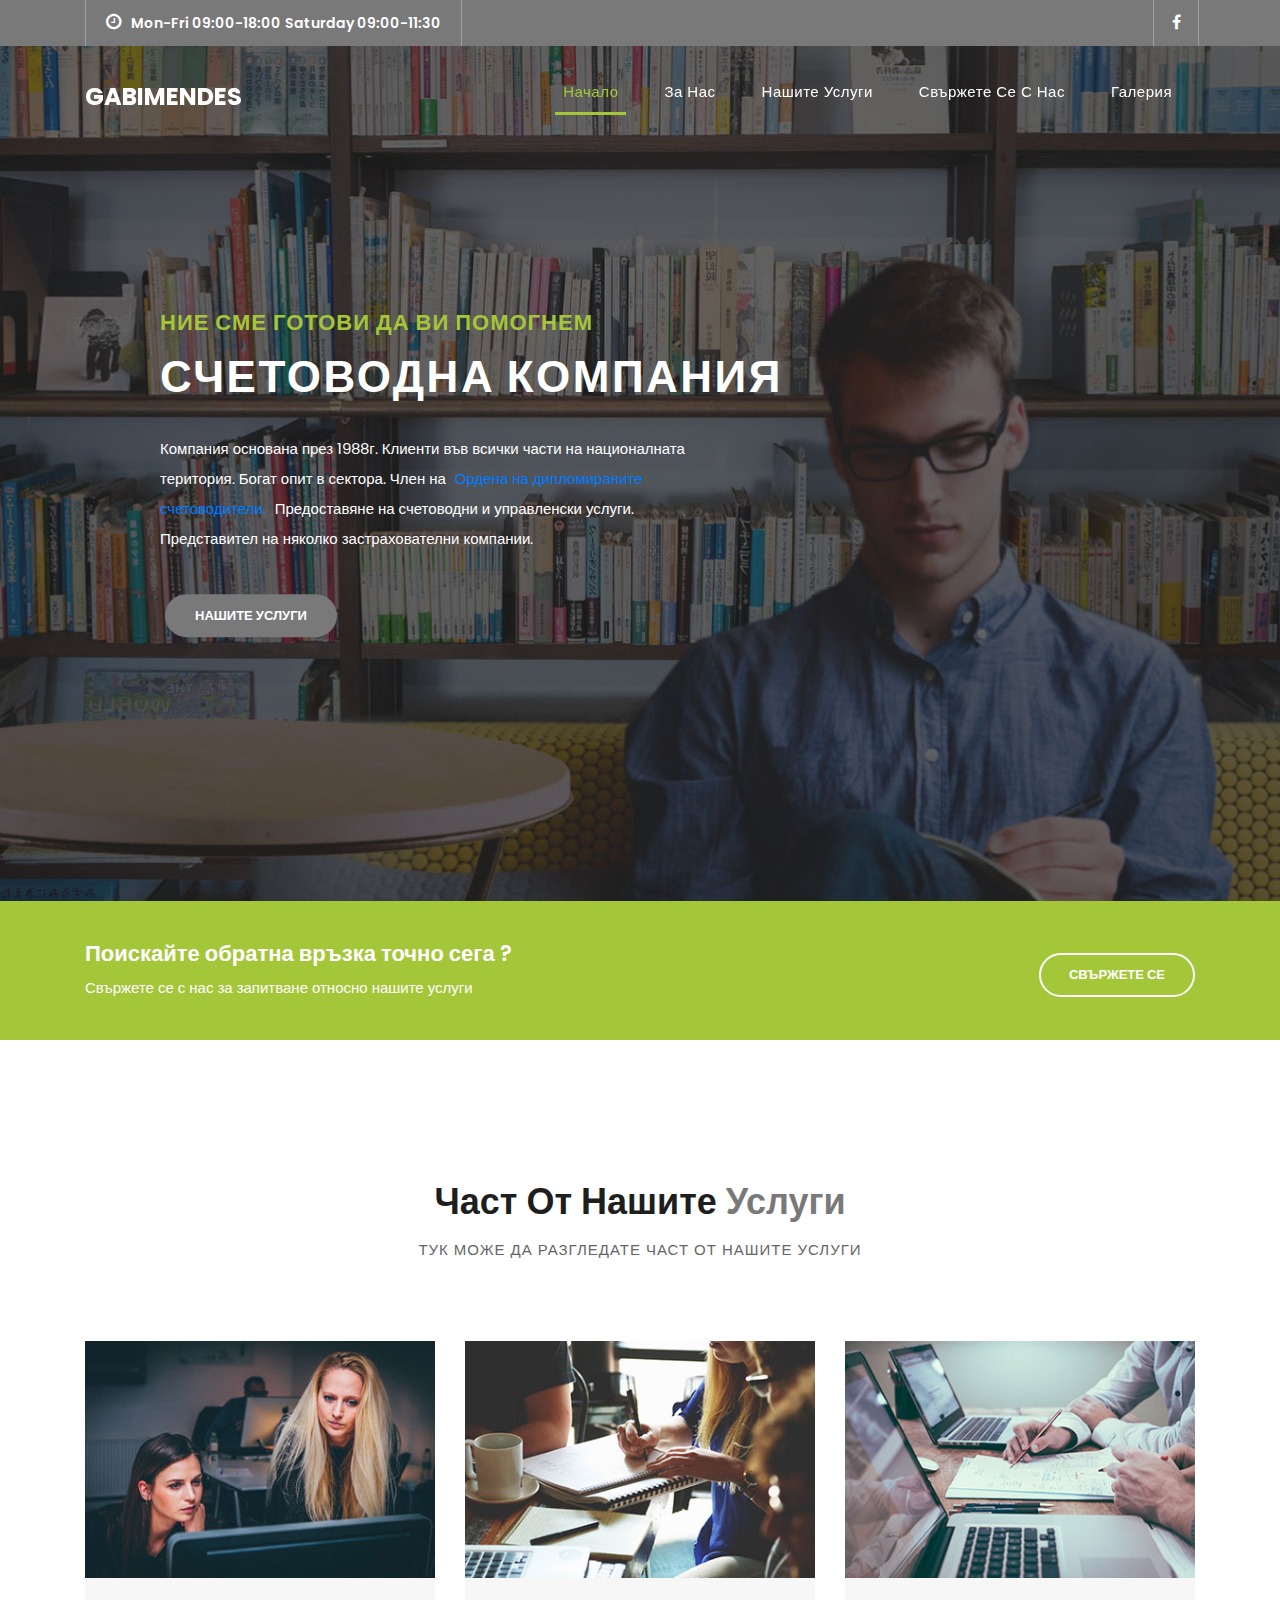
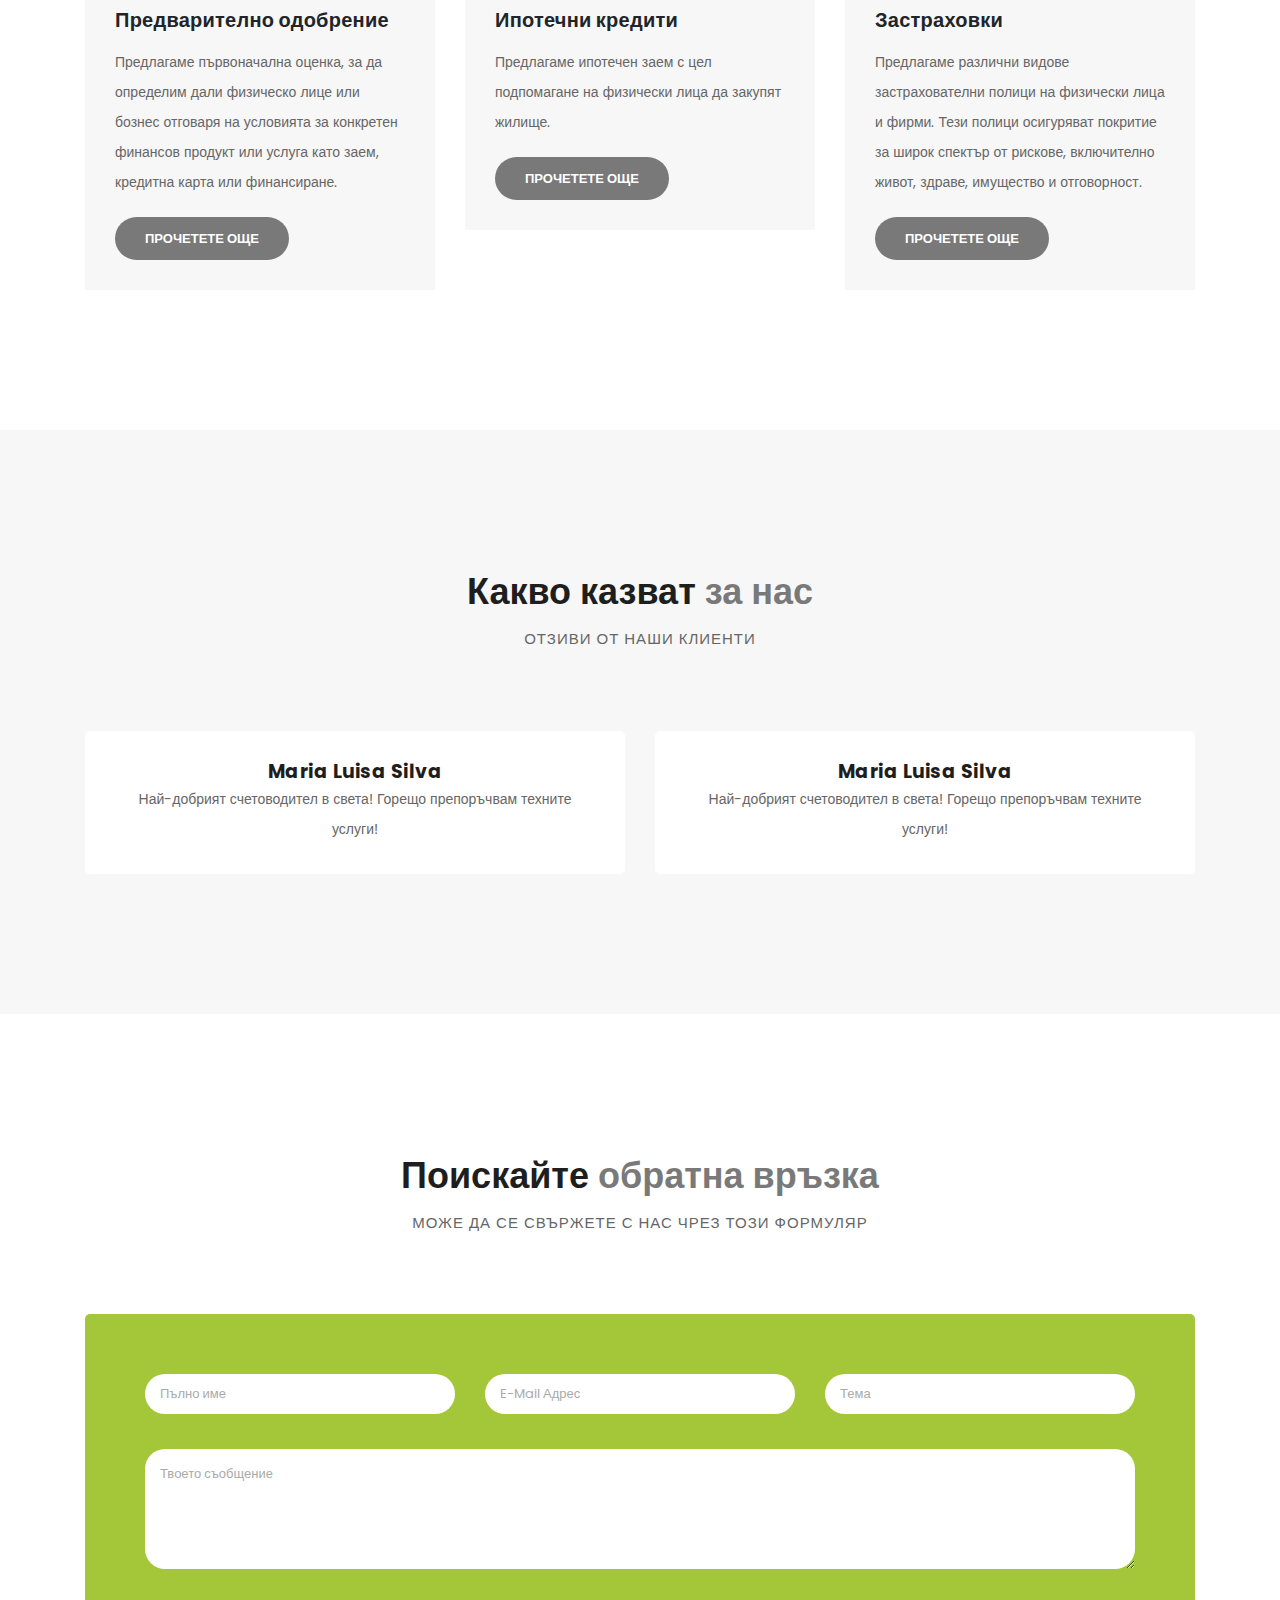
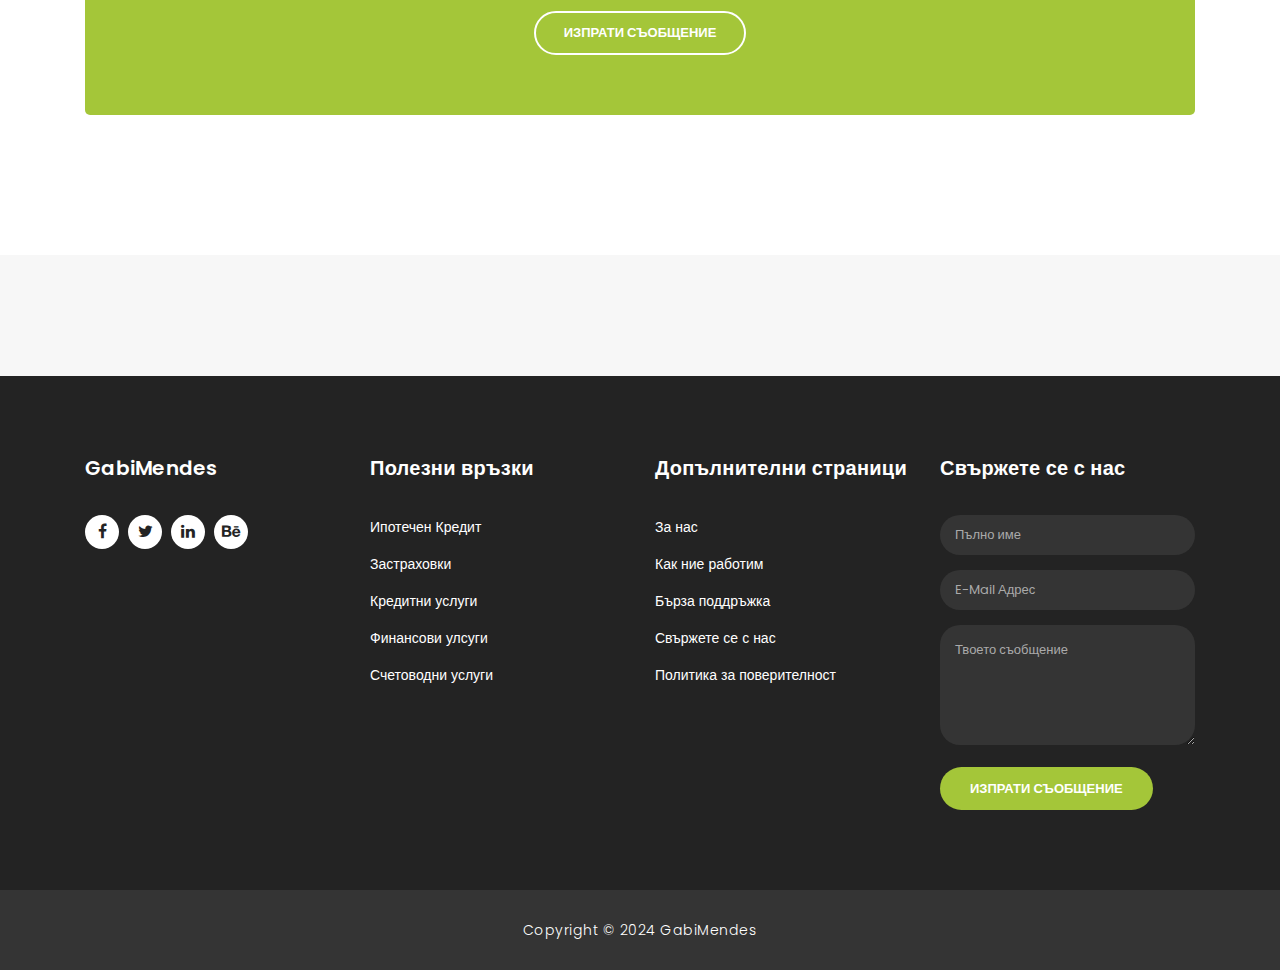
<file: GabiMendes-Website/index.html>
<!DOCTYPE html>
<html lang="en">

<head>

    <meta charset="utf-8">
    <meta name="viewport" content="width=device-width, initial-scale=1, shrink-to-fit=no">
    <meta name="description" content="">
    <meta name="author" content="TemplateMo">
    <link href="https://fonts.googleapis.com/css?family=Poppins:100,200,300,400,500,600,700,800,900&display=swap"
        rel="stylesheet">

    <title>GabiMendes</title>

    <!-- Bootstrap core CSS -->
    <link href="vendor/bootstrap/css/bootstrap.min.css" rel="stylesheet">

    <!-- Additional CSS Files -->
    <link rel="stylesheet" href="assets/css/fontawesome.css">
    <link rel="stylesheet" href="assets/css/templatemo-finance-business.css">
    <link rel="stylesheet" href="assets/css/owl.css">
</head>

<body>

    <!-- ***** Preloader Start ***** -->
    <div id="preloader">
        <div class="jumper">
            <div></div>
            <div></div>
            <div></div>
        </div>
    </div>
    <!-- ***** Preloader End ***** -->

    <!-- Header -->
    <div class="sub-header">
        <div class="container">
            <div class="row">
                <div class="col-md-8 col-xs-12">
                    <ul class="left-info">
                        <li><a href="#"><i class="fa fa-clock-o"></i>Mon-Fri 09:00-18:00</a> <a href="">Saturday
                                09:00-11:30</a></li>
                    </ul>
                </div>
                <div class="col-md-4">
                    <ul class="right-icons">
                        <li><a href="https://www.facebook.com/Gabimendes1988"><i class="fa fa-facebook"></i></a></li>
                    </ul>
                </div>
            </div>
        </div>
    </div>

    <header class="">
        <nav class="navbar navbar-expand-lg">
            <div class="container">
                <a class="navbar-brand" href="index.html">
                    <h2>GabiMendes</h2>
                </a>
                <button class="navbar-toggler" type="button" data-toggle="collapse" data-target="#navbarResponsive"
                    aria-controls="navbarResponsive" aria-expanded="false" aria-label="Toggle navigation">
                    <span class="navbar-toggler-icon"></span>
                </button>
                <div class="collapse navbar-collapse" id="navbarResponsive">
                    <ul class="navbar-nav ml-auto">
                        <li class="nav-item active">
                            <a class="nav-link" href="index.html">Начало
                                <span class="sr-only">(current)</span>
                            </a>
                        </li>
                        <li class="nav-item">
                            <a class="nav-link" href="about.html">За нас</a>
                        </li>
                        <li class="nav-item">
                            <a class="nav-link" href="services.html">Нашите услуги</a>
                        </li>
                        <li class="nav-item">
                            <a class="nav-link" href="contact.html">Свържете се с нас</a>
                        </li>
                        <li class="nav-item">
                            <a class="nav-link" href="gallery.html">Галерия</a>
                        </li>
                    </ul>
                </div>
            </div>
        </nav>
    </header>

    <!-- Page Content -->
    <!-- Banner Starts Here -->
    <div class="main-banner header-text" id="top">
        <div class="Modern-Slider">
            <!-- Item -->
            <!-- <div class="item item-1">
                <div class="img-fill">
                    <div class="text-content">
                        <h6></h6>
                        <h4>Financial Analysis<br>&amp; Consulting</h4>
                        <p>This finance HTML template is 100% free of charge provided by TemplateMo for everyone. You
                            can download, edit and use this layout for your business website.</p>
                        <a href="contact.html" class="filled-button">contact us</a>
                    </div>
                </div>
            </div> -->
            <!-- // Item -->
            <!-- Item -->
            <div class="item item-2">
                <div class="img-fill">
                    <div class="text-content">
                        <h6>ние сме готови да ви помогнем</h6>
                        <h4>Счетоводна компания</h4>
                        <p>Компания основана през 1988г. Клиенти във всички части на националната територия. Богат опит в сектора. Член на <a href="https://www.occ.pt/pt-pt/historia">Ордена на дипломираните счетоводители.</a>
                        Предоставяне на счетоводни и управленски услуги. Представител на няколко застрахователни компании.</p>
                        <a href="services.html" class="filled-button">нашите услуги</a>
                    </div>
                </div>
            </div>
            <!-- // Item -->
            <!-- Item -->
            <!-- <div class="item item-3">
                <div class="img-fill">
                    <div class="text-content">
                        <h6>we have a solid background</h6>
                        <h4>Market Analysis<br>&amp; Statistics</h4>
                        <p>Vivamus ut tellus mi. Nulla nec cursus elit, id vulputate mi. Sed nec cursus augue. Phasellus
                            lacinia ac sapien vitae dapibus. Mauris ut dapibus velit cras interdum nisl ac urna tempor
                            mollis.</p>
                        <a href="about.html" class="filled-button">learn more</a>
                    </div>
                </div>
            </div> -->
            <!-- // Item -->
        </div>
    </div>
    <!-- Banner Ends Here -->

    <div class="request-form">
        <div class="container">
            <div class="row">
                <div class="col-md-8">
                    <h4>Поискайте обратна връзка точно сега ?</h4>
                    <span>Свържете се с нас за запитване относно нашите услуги</span>
                </div>
                <div class="col-md-4">
                    <a href="contact.html" class="border-button">Свържете се</a>
                </div>
            </div>
        </div>
    </div>

    <div class="services">
        <div class="container">
            <div class="row">
                <div class="col-md-12">
                    <div class="section-heading">
                        <h2>Част От Нашите <em>Услуги</em></h2>
                        <span>Тук може да разгледате част от нашите услуги</span>
                    </div>
                </div>
                <div class="col-md-4">
                    <div class="service-item">
                        <img src="assets/images/service_01.jpg" alt="">
                        <div class="down-content">
                            <h4>Предварително одобрение</h4>
                            <p>Предлагаме първоначална оценка, за да определим дали физическо лице или бознес отговаря на условията за конкретен финансов продукт или услуга като заем, кредитна карта или финансиране.</p>
                            <a href="" class="filled-button">Прочетете още</a>
                        </div>
                    </div>
                </div>
                <div class="col-md-4">
                    <div class="service-item">
                        <img src="assets/images/service_02.jpg" alt="">
                        <div class="down-content">
                            <h4>Ипотечни кредити</h4>
                            <p>Предлагаме ипотечен заем с цел подпомагане на физически лица да закупят жилище.</p>
                            <a href="" class="filled-button">Прочетете още</a>
                        </div>
                    </div>
                </div>
                <div class="col-md-4">
                    <div class="service-item">
                        <img src="assets/images/service_03.jpg" alt="">
                        <div class="down-content">
                            <h4>Застраховки</h4>
                            <p>Предлагаме различни видове застрахователни полици на физически лица и фирми. Тези полици осигуряват покритие за широк спектър от рискове, включително живот, здраве, имущество и отговорност.</p>
                            <a href="" class="filled-button">Прочетете още</a>
                        </div>
                    </div>
                </div>
            </div>
        </div>
    </div>

    <div class="testimonials">
        <div class="container">
            <div class="row">
                <div class="col-md-12">
                    <div class="section-heading">
                        <h2>Какво казват <em>за нас</em></h2>
                        <span>Отзиви от наши клиенти</span>
                    </div>
                </div>
                <div class="col-md-12">
                    <div class="owl-testimonials owl-carousel">
                        <div class="testimonial-item">
                            <div class="inner-content">
                                <h4>Maria Luisa Silva</h4>
                                <p>Най-добрият счетоводител в света! Горещо препоръчвам техните услуги!</p>
                            </div>
                        </div>
                    </div>
                </div>
            </div>
        </div>
    </div>

    <div class="callback-form">
        <div class="container">
            <div class="row">
                <div class="col-md-12">
                    <div class="section-heading">
                        <h2>Поискайте <em>обратна връзка</em></h2>
                        <span>може да се свържете с нас чрез този формуляр</span>
                    </div>
                </div>
                <div class="col-md-12">
                    <div class="contact-form">
                        <form id="contact" action="" method="post">
                            <div class="row">
                                <div class="col-lg-4 col-md-12 col-sm-12">
                                    <fieldset>
                                        <input name="name" type="text" class="form-control" id="name"
                                            placeholder="Пълно име" required="">
                                    </fieldset>
                                </div>
                                <div class="col-lg-4 col-md-12 col-sm-12">
                                    <fieldset>
                                        <input name="email" type="text" class="form-control" id="email"
                                            pattern="[^ @]*@[^ @]*" placeholder="E-Mail Адрес" required="">
                                    </fieldset>
                                </div>
                                <div class="col-lg-4 col-md-12 col-sm-12">
                                    <fieldset>
                                        <input name="subject" type="text" class="form-control" id="subject"
                                            placeholder="Тема" required="">
                                    </fieldset>
                                </div>
                                <div class="col-lg-12">
                                    <fieldset>
                                        <textarea name="message" rows="6" class="form-control" id="message"
                                            placeholder="Твоето съобщение" required=""></textarea>
                                    </fieldset>
                                </div>
                                <div class="col-lg-12">
                                    <fieldset>
                                        <button type="submit" id="form-submit" class="border-button">Изпрати
                                            Съобщение</button>
                                    </fieldset>
                                </div>
                            </div>
                        </form>
                    </div>
                </div>
            </div>
        </div>
    </div>

    <div class="partners">
        <div class="container">
            <div class="row">
                <div class="col-md-12">
                    <div class="owl-partners owl-carousel">

                        
                    </div>
                </div>
            </div>
        </div>
    </div>


    <!-- Footer Starts Here -->
    <footer>
        <div class="container">
            <div class="row">
                <div class="col-md-3 footer-item">
                    <h4>GabiMendes</h4>
                    <!-- <p>Vivamus tellus mi. Nulla ne cursus elit,vulputate. Sed ne cursus augue hasellus lacinia sapien
                        vitae.</p> -->
                    <ul class="social-icons">
                        <li><a rel="nofollow" href="https://www.facebook.com/Gabimendes1988" target="_blank"><i
                                    class="fa fa-facebook"></i></a></li>
                        <li><a href="#"><i class="fa fa-twitter"></i></a></li>
                        <li><a href="#"><i class="fa fa-linkedin"></i></a></li>
                        <li><a href="#"><i class="fa fa-behance"></i></a></li>
                    </ul>
                </div>
                <div class="col-md-3 footer-item">
                    <h4>Полезни връзки</h4>
                    <ul class="menu-list">
                        <li><a href="#">Ипотечен Кредит</a></li>
                        <li><a href="#">Застраховки</a></li>
                        <li><a href="#">Кредитни услуги</a></li>
                        <li><a href="#">Финансови улсуги</a></li>
                        <li><a href="#">Счетоводни услуги</a></li>
                    </ul>
                </div>
                <div class="col-md-3 footer-item">
                    <h4>Допълнителни страници</h4>
                    <ul class="menu-list">
                        <li><a href="#">За нас</a></li>
                        <li><a href="#">Как ние работим</a></li>
                        <li><a href="#">Бърза поддръжка</a></li>
                        <li><a href="#">Свържете се с нас</a></li>
                        <li><a href="#">Политика за поверителност</a></li>
                    </ul>
                </div>
                <div class="col-md-3 footer-item last-item">
                    <h4>Свържете се с нас</h4>
                    <div class="contact-form">
                        <form id="contact footer-contact" action="" method="post">
                            <div class="row">
                                <div class="col-lg-12 col-md-12 col-sm-12">
                                    <fieldset>
                                        <input name="name" type="text" class="form-control" id="name"
                                            placeholder="Пълно име" required="">
                                    </fieldset>
                                </div>
                                <div class="col-lg-12 col-md-12 col-sm-12">
                                    <fieldset>
                                        <input name="email" type="text" class="form-control" id="email"
                                            pattern="[^ @]*@[^ @]*" placeholder="E-Mail Адрес" required="">
                                    </fieldset>
                                </div>
                                <div class="col-lg-12">
                                    <fieldset>
                                        <textarea name="message" rows="6" class="form-control" id="message"
                                            placeholder="Твоето съобщение" required=""></textarea>
                                    </fieldset>
                                </div>
                                <div class="col-lg-12">
                                    <fieldset>
                                        <button type="submit" id="form-submit" class="filled-button">Изпрати
                                            Съобщение</button>
                                    </fieldset>
                                </div>
                            </div>
                        </form>
                    </div>
                </div>
            </div>
        </div>
    </footer>

    <div class="sub-footer">
        <div class="container">
            <div class="row">
                <div class="col-md-12">
                    <p>Copyright &copy; 2024 GabiMendes</p>
                </div>
            </div>
        </div>
    </div>

    <!-- Bootstrap core JavaScript -->
    <script src="vendor/jquery/jquery.min.js"></script>
    <script src="vendor/bootstrap/js/bootstrap.bundle.min.js"></script>

    <!-- Additional Scripts -->
    <script src="assets/js/custom.js"></script>
    <script src="assets/js/owl.js"></script>
    <script src="assets/js/slick.js"></script>
    <script src="assets/js/accordions.js"></script>

    <script language="text/Javascript">
        cleared[0] = cleared[1] = cleared[2] = 0; //set a cleared flag for each field
        function clearField(t) {                   //declaring the array outside of the
            if (!cleared[t.id]) {                      // function makes it static and global
                cleared[t.id] = 1;  // you could use true and false, but that's more typing
                t.value = '';         // with more chance of typos
                t.style.color = '#fff';
            }
        }
    </script>

</body>

</html>
</file>
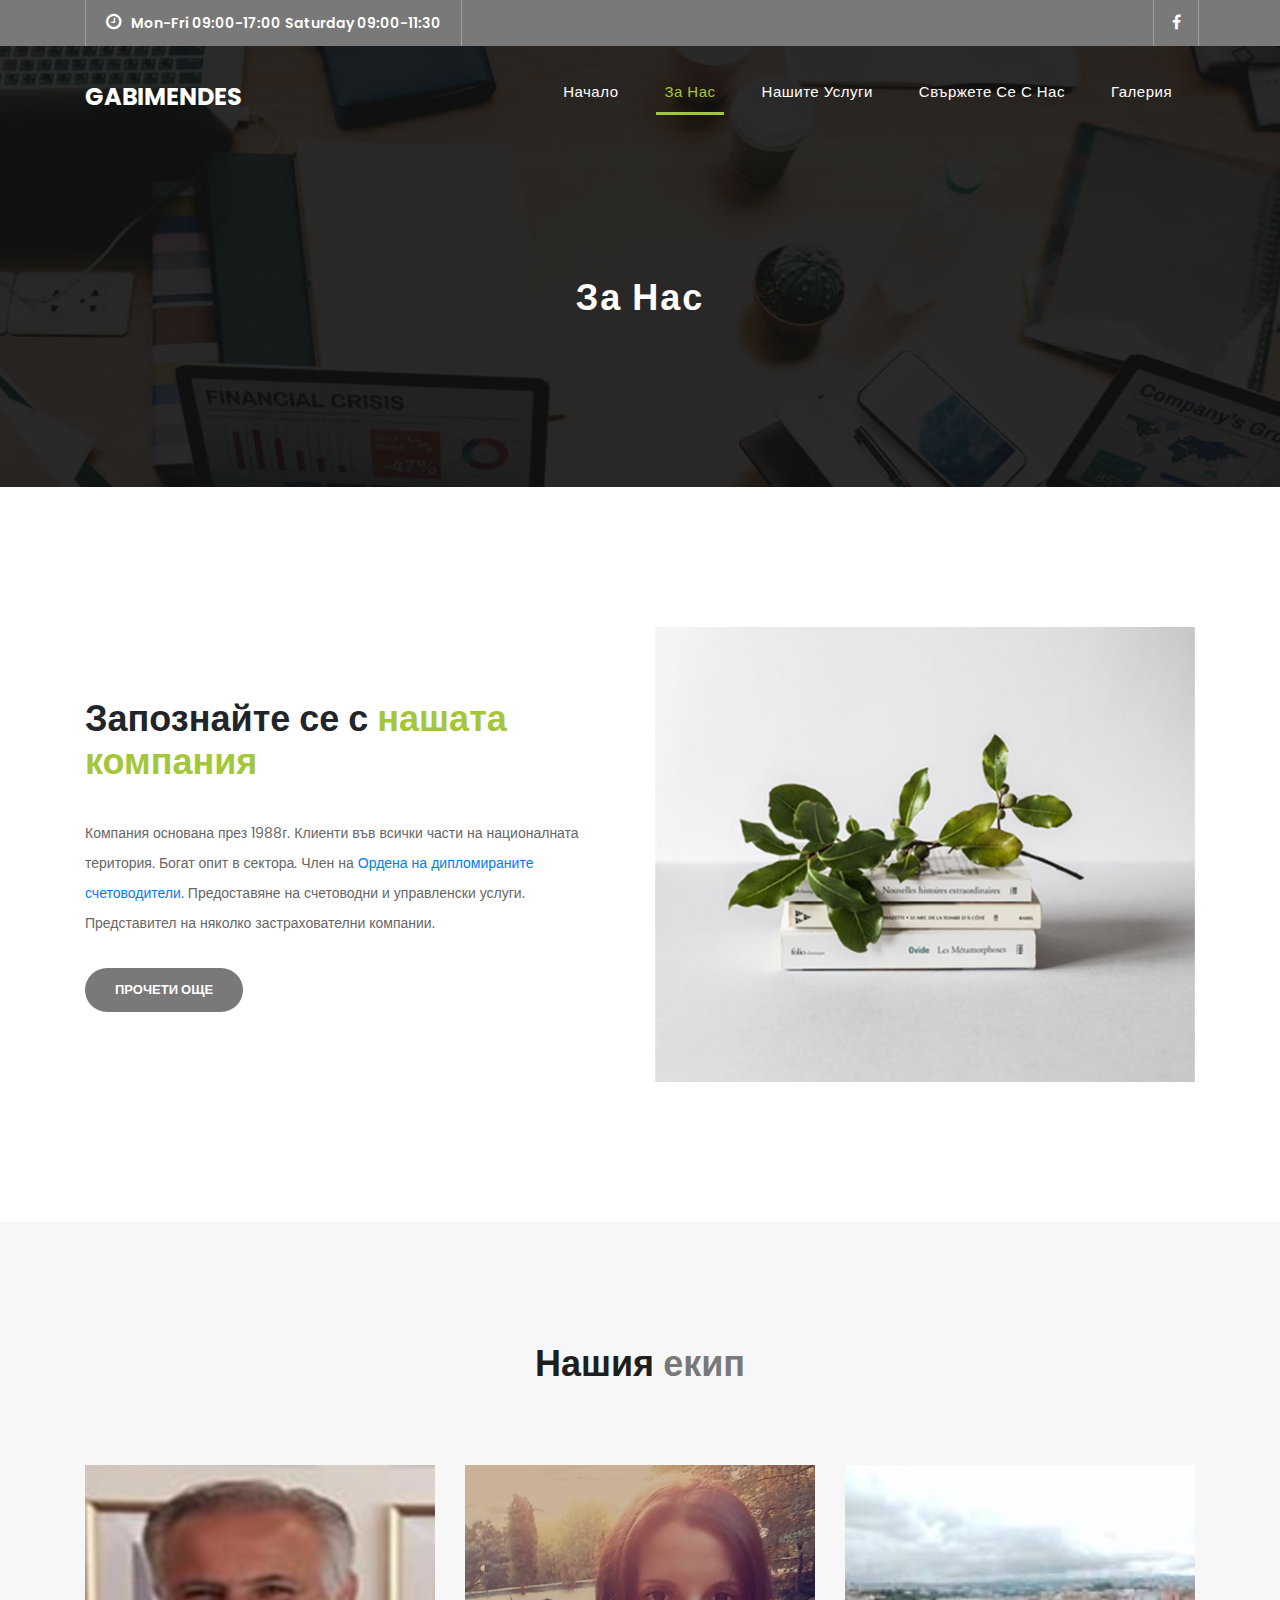
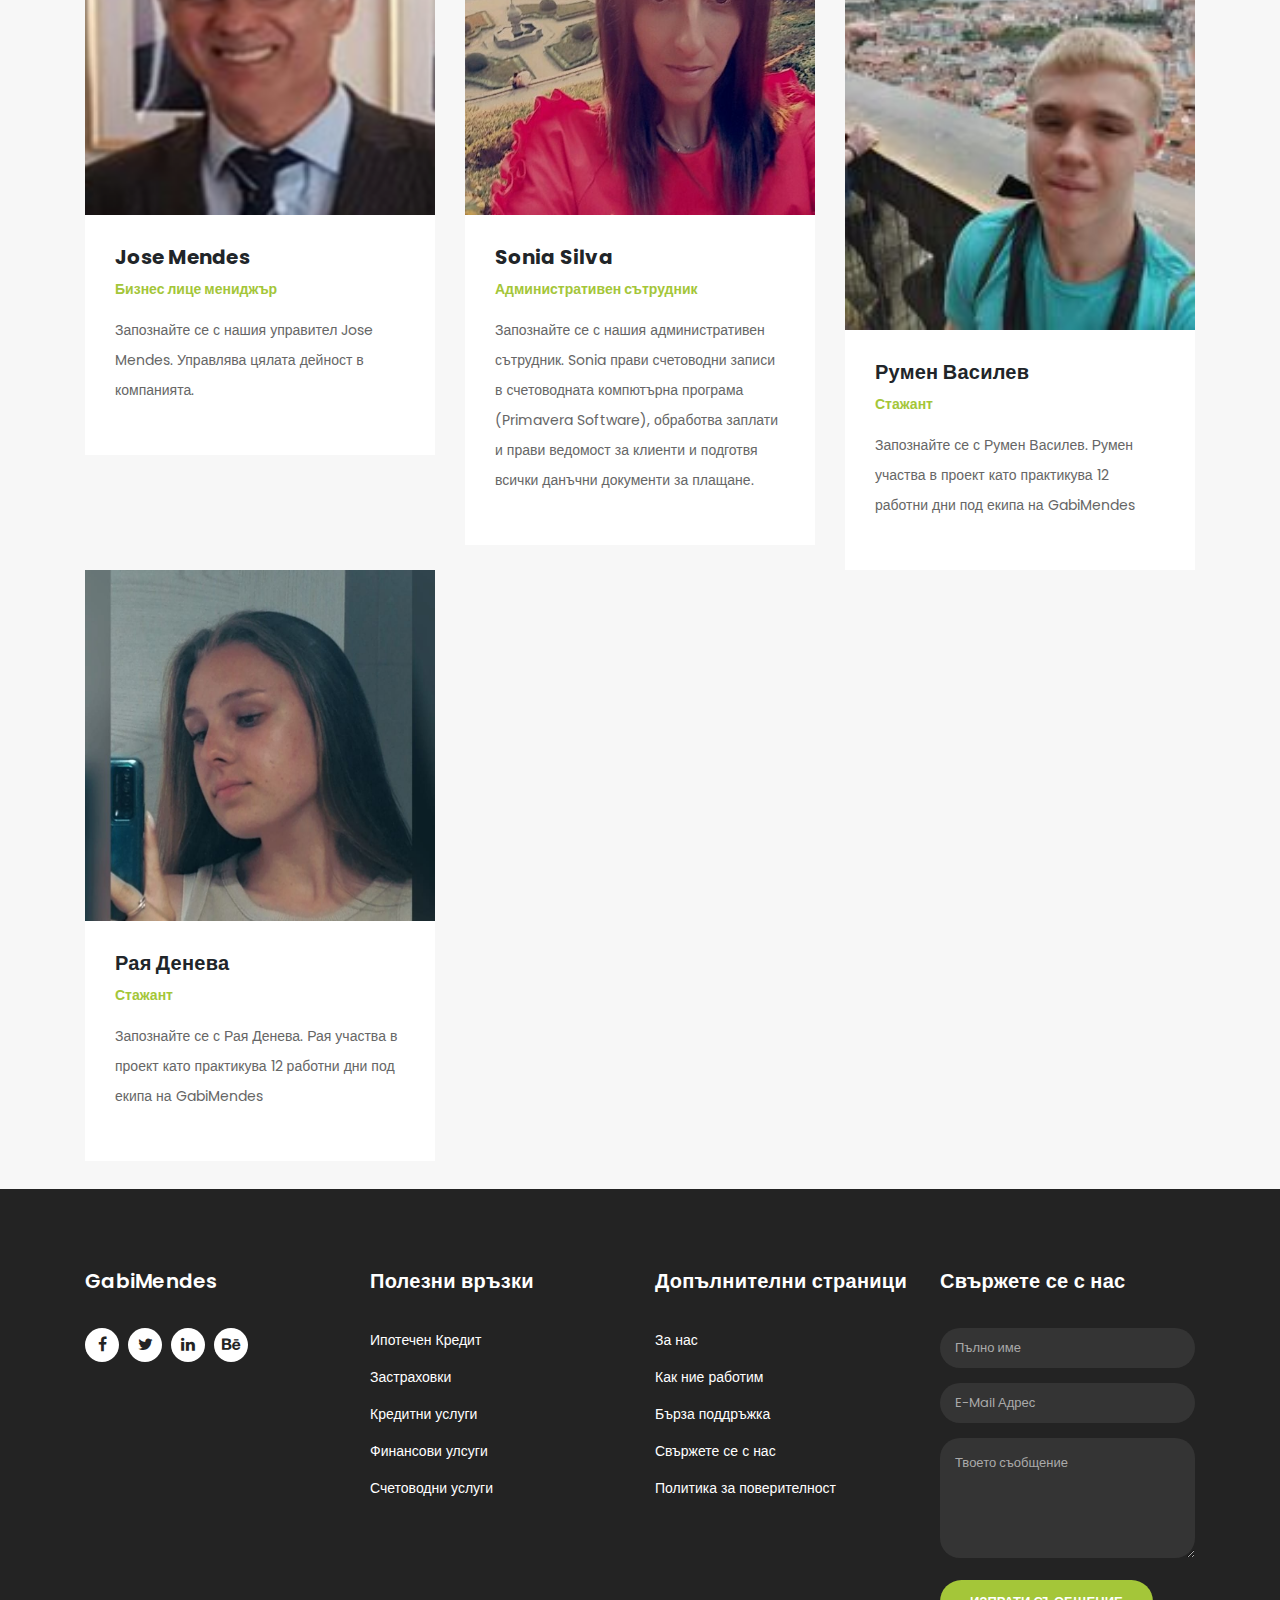
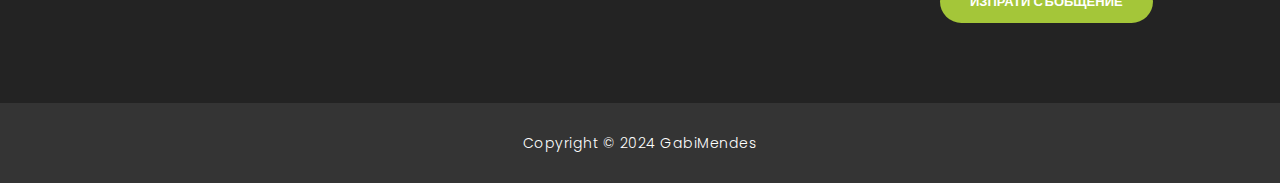
<file: GabiMendes-Website/about.html>
<!DOCTYPE html>
<html lang="en">

<head>

  <meta charset="utf-8">
  <meta name="viewport" content="width=device-width, initial-scale=1, shrink-to-fit=no">
  <meta name="description" content="">
  <meta name="author" content="TemplateMo">
  <link href="https://fonts.googleapis.com/css?family=Poppins:100,200,300,400,500,600,700,800,900&display=swap"
    rel="stylesheet">
  <link rel="stylesheet" href="about.css">

  <title>GabiMendes - About us</title>

  <!-- Bootstrap core CSS -->
  <link href="vendor/bootstrap/css/bootstrap.min.css" rel="stylesheet">

  <!-- Additional CSS Files -->
  <link rel="stylesheet" href="assets/css/fontawesome.css">
  <link rel="stylesheet" href="assets/css/templatemo-finance-business.css">
  <link rel="stylesheet" href="assets/css/owl.css">
</head>

<body>

  <!-- ***** Preloader Start ***** -->
  <div id="preloader">
    <div class="jumper">
      <div></div>
      <div></div>
      <div></div>
    </div>
  </div>
  <!-- ***** Preloader End ***** -->

  <!-- Header -->
  <div class="sub-header">
    <div class="container">
      <div class="row">
        <div class="col-md-8 col-xs-12">
          <ul class="left-info">
            <li><a href="#"><i class="fa fa-clock-o"></i>Mon-Fri 09:00-17:00</a>
              <a href="#">Saturday 09:00-11:30</a>
            </li>
          </ul>
        </div>
        <div class="col-md-4">
          <ul class="right-icons">
            <li><a href="https://www.facebook.com/Gabimendes1988"><i class="fa fa-facebook"></i></a></li>
          </ul>
        </div>
      </div>
    </div>
  </div>

  <header class="">
    <nav class="navbar navbar-expand-lg">
      <div class="container">
        <a class="navbar-brand" href="index.html">
          <h2>GabiMendes</h2>
        </a>
        <button class="navbar-toggler" type="button" data-toggle="collapse" data-target="#navbarResponsive"
          aria-controls="navbarResponsive" aria-expanded="false" aria-label="Toggle navigation">
          <span class="navbar-toggler-icon"></span>
        </button>
        <div class="collapse navbar-collapse" id="navbarResponsive">
          <ul class="navbar-nav ml-auto">
            <li class="nav-item">
              <a class="nav-link" href="index.html">Начало
                <span class="sr-only">(current)</span>
              </a>
            </li>
            <li class="nav-item active">
              <a class="nav-link" href="about.html">За нас</a>
            </li>
            <li class="nav-item">
              <a class="nav-link" href="services.html">Нашите услуги</a>
            </li>
            <li class="nav-item">
              <a class="nav-link" href="contact.html">Свържете се с нас</a>
            </li>
            <li class="nav-item">
              <a class="nav-link" href="gallery.html">Галерия</a>
            </li>
          </ul>
        </div>
      </div>
    </nav>
  </header>

  <!-- Page Content -->
  <div class="page-heading header-text">
    <div class="container">
      <div class="row">
        <div class="col-md-12">
          <h1>За нас</h1>
        </div>
      </div>
    </div>
  </div>

  <div class="more-info about-info">
    <div class="container">
      <div class="row">
        <div class="col-md-12">
          <div class="more-info-content">
            <div class="row">
              <div class="col-md-6 align-self-center">
                <div class="right-content">
                  <h2>Запознайте се с <em>нашата компания</em></h2>
                  <p>Компания основана през 1988г. Клиенти във всички части на националната територия. Богат опит в
                    сектора. Член на <a href="https://www.occ.pt/pt-pt/historia">Ордена на дипломираните
                      счетоводители.</a>
                    Предоставяне на счетоводни и управленски услуги. Представител на няколко застрахователни компании.
                  </p>
                  <a href="" class="filled-button">Прочети още</a>
                </div>
              </div>
              <div class="col-md-6">
                <div class="left-image">
                  <img src="assets/images/about-image.jpg" alt="">
                </div>
              </div>
            </div>
          </div>
        </div>
      </div>
    </div>
  </div>

  <div class="team">
    <div class="container">
      <div class="row">
        <div class="col-md-12">
          <div class="section-heading">
            <h2>Нашия <em>екип</em></h2>
          </div>
        </div>
        <div class="col-md-4">
          <div class="team-item">
            <img class="image-jose" src="assets/images/Manager-Jose-Mendes.png" alt="">
            <div class="down-content">
              <h4>Jose Mendes</h4>
              <span>Бизнес лице мениджър</span>
              <p>Запознайте се с нашия управител Jose Mendes. Управлява цялата дейност в компанията.</p>
            </div>
          </div>
        </div>
        <div class="col-md-4">
          <div class="team-item">
            <img src="assets/images/1523473648578.jpg" alt="">
            <div class="down-content">
              <h4>Sonia Silva</h4>
              <span>Административен сътрудник</span>
              <p>Запознайте се с нашия административен сътрудник. Sonia прави счетоводни записи в счетоводната
                компютърна програма (Primavera Software), обработва заплати и прави ведомост за клиенти и подготвя
                всички данъчни документи за плащане.</p>
            </div>
          </div>
        </div>
        <div class="col-md-4">
          <div class="team-item">
            <img class="image-rumen" src="assets/images/Румен-Василев.jpg" alt="">
            <div class="down-content">
              <h4>Румен Василев</h4>
              <span>Стажант</span>
              <p>Запознайте се с Румен Василев. Румен участва в проект като практикува 12 работни дни под екипа на
                GabiMendes</p>
            </div>
          </div>
        </div>
        <div class="col-md-4">
          <div class="team-item">
            <img src="assets/images/Рая-Денева.jpg" alt="">
            <div class="down-content">
              <h4>Рая Денева</h4>
              <span>Стажант</span>
              <p>Запознайте се с Рая Денева. Рая участва в проект като практикува 12 работни дни под екипа на
                GabiMendes</p>
            </div>
          </div>
        </div>
      </div>
    </div>
  </div>
  </div>

  <br />
  <br />

  <!-- Footer Starts Here -->
  <footer>
    <div class="container">
      <div class="row">
        <div class="col-md-3 footer-item">
          <h4>GabiMendes</h4>
          <!-- <p>Vivamus tellus mi. Nulla ne cursus elit,vulputate. Sed ne cursus augue hasellus lacinia sapien
                      vitae.</p> -->
          <ul class="social-icons">
            <li><a rel="nofollow" href="https://www.facebook.com/Gabimendes1988" target="_blank"><i
                  class="fa fa-facebook"></i></a>
            </li>
            <li><a href="#"><i class="fa fa-twitter"></i></a></li>
            <li><a href="#"><i class="fa fa-linkedin"></i></a></li>
            <li><a href="#"><i class="fa fa-behance"></i></a></li>
          </ul>
        </div>
        <div class="col-md-3 footer-item">
          <h4>Полезни връзки</h4>
          <ul class="menu-list">
            <li><a href="#">Ипотечен Кредит</a></li>
            <li><a href="#">Застраховки</a></li>
            <li><a href="#">Кредитни услуги</a></li>
            <li><a href="#">Финансови улсуги</a></li>
            <li><a href="#">Счетоводни услуги</a></li>
          </ul>
        </div>
        <div class="col-md-3 footer-item">
          <h4>Допълнителни страници</h4>
          <ul class="menu-list">
            <li><a href="#">За нас</a></li>
            <li><a href="#">Как ние работим</a></li>
            <li><a href="#">Бърза поддръжка</a></li>
            <li><a href="#">Свържете се с нас</a></li>
            <li><a href="#">Политика за поверителност</a></li>
          </ul>
        </div>
        <div class="col-md-3 footer-item last-item">
          <h4>Свържете се с нас</h4>
          <div class="contact-form">
            <form id="contact footer-contact" action="" method="post">
              <div class="row">
                <div class="col-lg-12 col-md-12 col-sm-12">
                  <fieldset>
                    <input name="name" type="text" class="form-control" id="name" placeholder="Пълно име" required="">
                  </fieldset>
                </div>
                <div class="col-lg-12 col-md-12 col-sm-12">
                  <fieldset>
                    <input name="email" type="text" class="form-control" id="email" pattern="[^ @]*@[^ @]*"
                      placeholder="E-Mail Адрес" required="">
                  </fieldset>
                </div>
                <div class="col-lg-12">
                  <fieldset>
                    <textarea name="message" rows="6" class="form-control" id="message" placeholder="Твоето съобщение"
                      required=""></textarea>
                  </fieldset>
                </div>
                <div class="col-lg-12">
                  <fieldset>
                    <button type="submit" id="form-submit" class="filled-button">Изпрати
                      Съобщение</button>
                  </fieldset>
                </div>
              </div>
            </form>
          </div>
        </div>
      </div>
    </div>
  </footer>

  <div class="sub-footer">
    <div class="container">
      <div class="row">
        <div class="col-md-12">
          <p>Copyright &copy; 2024 GabiMendes</p>
        </div>
      </div>
    </div>
  </div>

  <!-- Bootstrap core JavaScript -->
  <script src="vendor/jquery/jquery.min.js"></script>
  <script src="vendor/bootstrap/js/bootstrap.bundle.min.js"></script>

  <!-- Additional Scripts -->
  <script src="assets/js/custom.js"></script>
  <script src="assets/js/owl.js"></script>
  <script src="assets/js/slick.js"></script>
  <script src="assets/js/accordions.js"></script>

  <script language="text/Javascript">
    cleared[0] = cleared[1] = cleared[2] = 0; //set a cleared flag for each field
    function clearField(t) {                   //declaring the array outside of the
      if (!cleared[t.id]) {                      // function makes it static and global
        cleared[t.id] = 1;  // you could use true and false, but that's more typing
        t.value = '';         // with more chance of typos
        t.style.color = '#fff';
      }
    }
  </script>

</body>

</html>
</file>
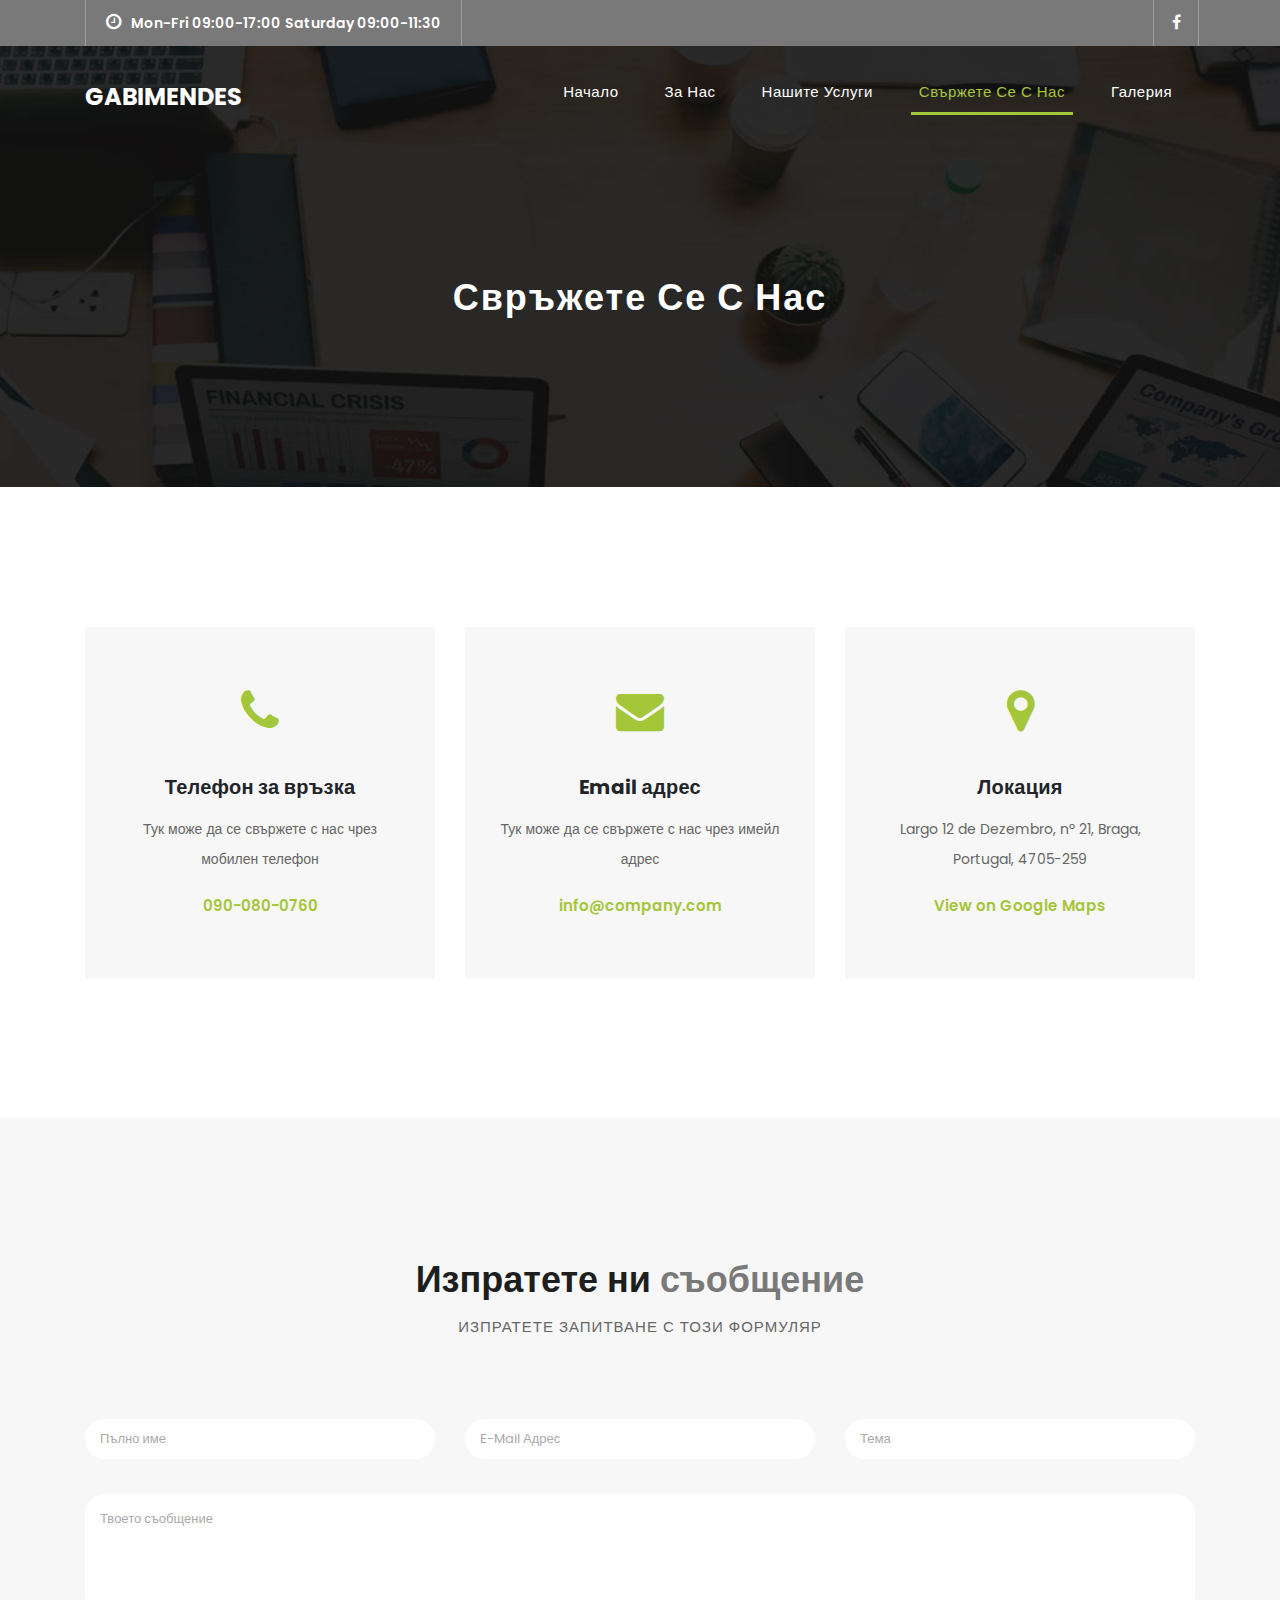
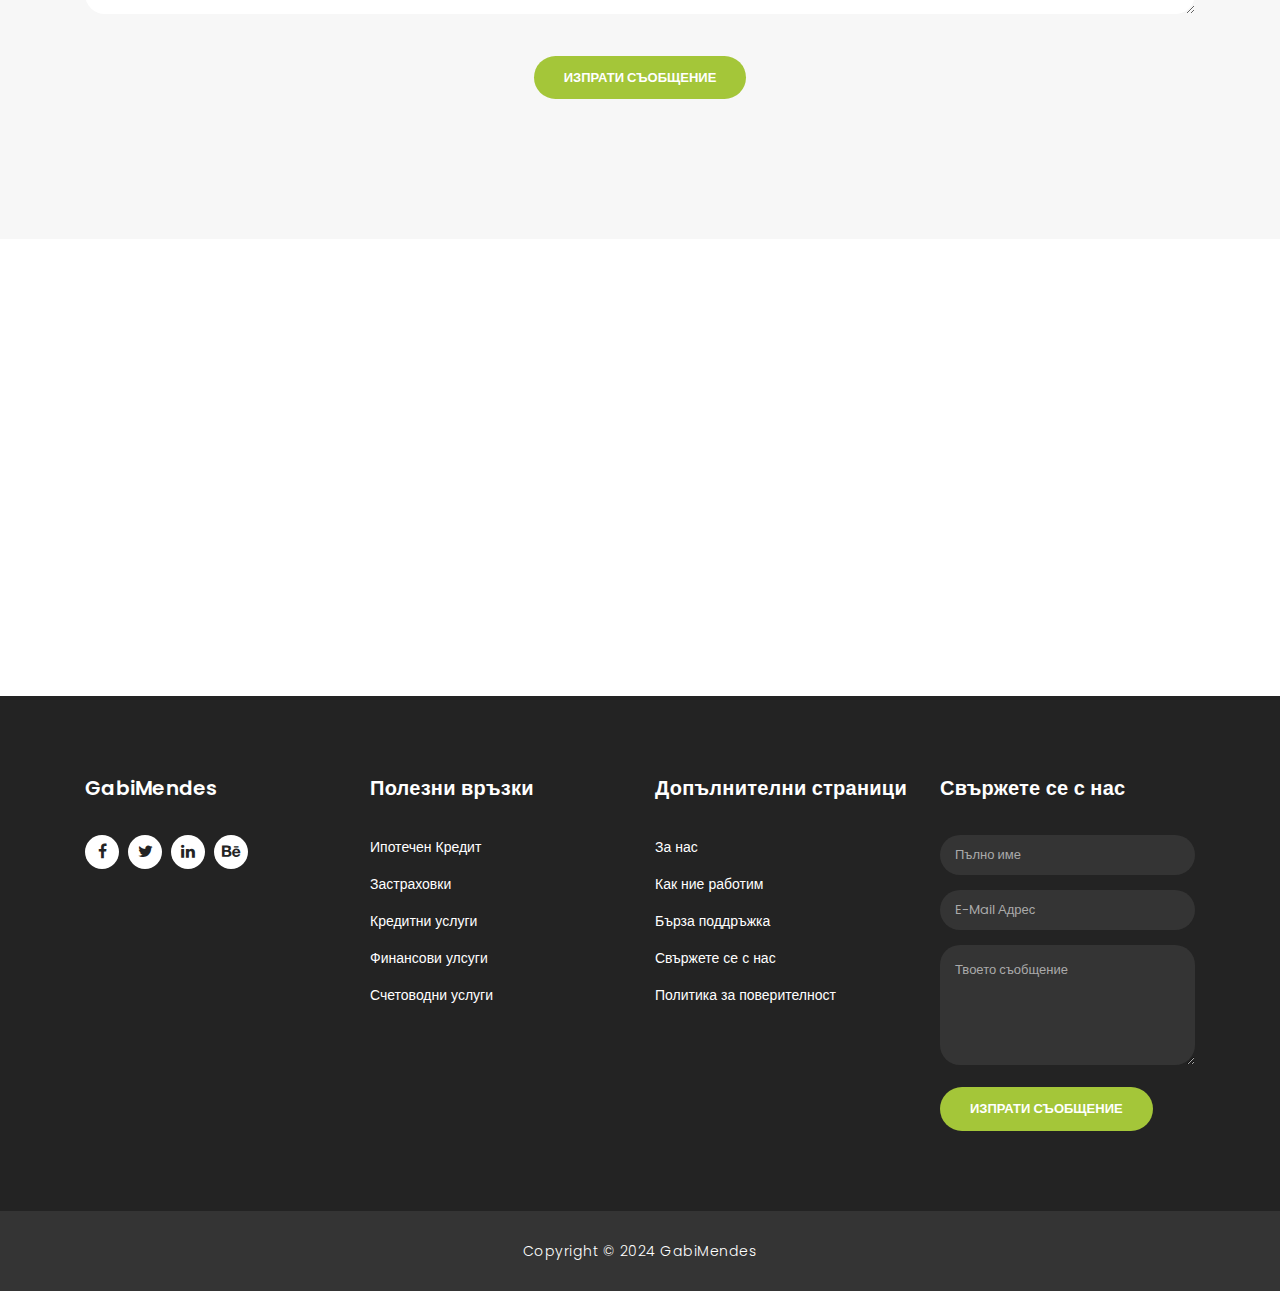
<file: GabiMendes-Website/contact.html>
<!DOCTYPE html>
<html lang="en">

<head>

  <meta charset="utf-8">
  <meta name="viewport" content="width=device-width, initial-scale=1, shrink-to-fit=no">
  <meta name="description" content="">
  <meta name="author" content="TemplateMo">
  <link href="https://fonts.googleapis.com/css?family=Poppins:100,200,300,400,500,600,700,800,900&display=swap"
    rel="stylesheet">

  <title>GabiMendes - Contact Us</title>

  <!-- Bootstrap core CSS -->
  <link href="vendor/bootstrap/css/bootstrap.min.css" rel="stylesheet">

  <!-- Additional CSS Files -->
  <link rel="stylesheet" href="assets/css/fontawesome.css">
  <link rel="stylesheet" href="assets/css/templatemo-finance-business.css">
  <link rel="stylesheet" href="assets/css/owl.css">
</head>

<body>

  <!-- ***** Preloader Start ***** -->
  <div id="preloader">
    <div class="jumper">
      <div></div>
      <div></div>
      <div></div>
    </div>
  </div>
  <!-- ***** Preloader End ***** -->

  <!-- Header -->
  <div class="sub-header">
    <div class="container">
      <div class="row">
        <div class="col-md-8 col-xs-12">
          <ul class="left-info">
            <li><a href="#"><i class="fa fa-clock-o"></i>Mon-Fri 09:00-17:00</a>
              <a href="#">Saturday 09:00-11:30</a></li>
          </ul>
        </div>
        <div class="col-md-4">
          <ul class="right-icons">
            <li><a href="https://www.facebook.com/Gabimendes1988"><i class="fa fa-facebook"></i></a></li>
          </ul>
        </div>
      </div>
    </div>
  </div>

  <header class="">
    <nav class="navbar navbar-expand-lg">
      <div class="container">
        <a class="navbar-brand" href="index.html">
          <h2>GabiMendes</h2>
        </a>
        <button class="navbar-toggler" type="button" data-toggle="collapse" data-target="#navbarResponsive"
          aria-controls="navbarResponsive" aria-expanded="false" aria-label="Toggle navigation">
          <span class="navbar-toggler-icon"></span>
        </button>
        <div class="collapse navbar-collapse" id="navbarResponsive">
          <ul class="navbar-nav ml-auto">
            <li class="nav-item">
              <a class="nav-link" href="index.html">Начало
                <span class="sr-only">(current)</span>
              </a>
            </li>
            <li class="nav-item">
              <a class="nav-link" href="about.html">За нас</a>
            </li>
            <li class="nav-item">
              <a class="nav-link" href="services.html">Нашите услуги</a>
            </li>
            <li class="nav-item active">
              <a class="nav-link" href="contact.html">Свържете се с нас</a>
            </li>
            <li class="nav-item">
              <a class="nav-link" href="gallery.html">Галерия</a>
            </li>
          </ul>
        </div>
      </div>
    </nav>
  </header>

  <!-- Page Content -->
  <div class="page-heading header-text">
    <div class="container">
      <div class="row">
        <div class="col-md-12">
          <h1>Свръжете се с нас</h1>
        </div>
      </div>
    </div>
  </div>

  <div class="contact-information">
    <div class="container">
      <div class="row">
        <div class="col-md-4">
          <div class="contact-item">
            <i class="fa fa-phone"></i>
            <h4>Телефон за връзка</h4>
            <p>Тук може да се свържете с нас чрез мобилен телефон</p>
            <a href="#">090-080-0760</a>
          </div>
        </div>
        <div class="col-md-4">
          <div class="contact-item">
            <i class="fa fa-envelope"></i>
            <h4>Email адрес</h4>
            <p>Тук може да се свържете с нас чрез имейл адрес</p>
            <a href="#">info@company.com</a>
          </div>
        </div>
        <div class="col-md-4">
          <div class="contact-item">
            <i class="fa fa-map-marker"></i>
            <h4>Локация</h4>
            <p>Largo 12 de Dezembro, nº 21, Braga, Portugal, 4705-259</p>
            <a href="#">View on Google Maps</a>
          </div>
        </div>
      </div>
    </div>
  </div>

  <div class="callback-form contact-us">
    <div class="container">
      <div class="row">
        <div class="col-md-12">
          <div class="section-heading">
            <h2>Изпратете ни <em>съобщение</em></h2>
            <span>изпратете запитване с този формуляр</span>
          </div>
        </div>
        <div class="col-md-12">
          <div class="contact-form">
            <form id="contact" action="" method="get">
              <div class="row">
                <div class="col-lg-4 col-md-12 col-sm-12">
                  <fieldset>
                    <input name="name" type="text" class="form-control" id="name" placeholder="Пълно име" required="">
                  </fieldset>
                </div>
                <div class="col-lg-4 col-md-12 col-sm-12">
                  <fieldset>
                    <input name="email" type="text" class="form-control" id="email" pattern="[^ @]*@[^ @]*"
                      placeholder="E-Mail Адрес" required="">
                  </fieldset>
                </div>
                <div class="col-lg-4 col-md-12 col-sm-12">
                  <fieldset>
                    <input name="subject" type="text" class="form-control" id="subject" placeholder="Тема"
                      required="">
                  </fieldset>
                </div>
                <div class="col-lg-12">
                  <fieldset>
                    <textarea name="message" rows="6" class="form-control" id="message" placeholder="Твоето съобщение"
                      required=""></textarea>
                  </fieldset>
                </div>
                <div class="col-lg-12">
                  <fieldset>
                    <button type="submit" id="form-submit" class="filled-button">Изпрати Съобщение</button>
                  </fieldset>
                </div>
              </div>
            </form>
          </div>
        </div>
      </div>
    </div>
  </div>

  <div id="map">
    <!-- How to change your own map point
	1. Go to Google Maps
	2. Click on your location point
	3. Click "Share" and choose "Embed map" tab
	4. Copy only URL and paste it within the src="" field below
-->
    <iframe
      src="https://www.google.com/maps/embed?pb=!1m18!1m12!1m3!1d2986.495046031947!2d-8.433620422752906!3d41.53687738670729!2m3!1f0!2f0!3f0!3m2!1i1024!2i768!4f13.1!3m3!1m2!1s0xd24fed1909ab8dd%3A0xf4507eacb12fb0d9!2sLargo%2012%20de%20Dezembro%2021%2C%204705-259%20Braga%2C%20Portugal!5e0!3m2!1sen!2sbg!4v1720993455864!5m2!1sen!2sbg"
      width="1800" height="450" style="border:0;" allowfullscreen="" loading="lazy"
      referrerpolicy="no-referrer-when-downgrade"></iframe>
  </div>

  <!-- <div class="partners contact-partners">
    <div class="container">
      <div class="row">
        <div class="col-md-12">
          <div class="owl-partners owl-carousel">
            <div class="partner-item">
              <img src="assets/images/client-01.png" alt="">
            </div>
          </div>
        </div>
      </div>
    </div>
  </div> -->


  <!-- Footer Starts Here -->
  <footer>
    <div class="container">
        <div class="row">
            <div class="col-md-3 footer-item">
                <h4>GabiMendes</h4>
                <!-- <p>Vivamus tellus mi. Nulla ne cursus elit,vulputate. Sed ne cursus augue hasellus lacinia sapien
                    vitae.</p> -->
                <ul class="social-icons">
                    <li><a rel="nofollow" href="https://www.facebook.com/Gabimendes1988" target="_blank"><i
                                class="fa fa-facebook"></i></a></li>
                    <li><a href="#"><i class="fa fa-twitter"></i></a></li>
                    <li><a href="#"><i class="fa fa-linkedin"></i></a></li>
                    <li><a href="#"><i class="fa fa-behance"></i></a></li>
                </ul>
            </div>
            <div class="col-md-3 footer-item">
                <h4>Полезни връзки</h4>
                <ul class="menu-list">
                    <li><a href="#">Ипотечен Кредит</a></li>
                    <li><a href="#">Застраховки</a></li>
                    <li><a href="#">Кредитни услуги</a></li>
                    <li><a href="#">Финансови улсуги</a></li>
                    <li><a href="#">Счетоводни услуги</a></li>
                </ul>
            </div>
            <div class="col-md-3 footer-item">
                <h4>Допълнителни страници</h4>
                <ul class="menu-list">
                    <li><a href="#">За нас</a></li>
                    <li><a href="#">Как ние работим</a></li>
                    <li><a href="#">Бърза поддръжка</a></li>
                    <li><a href="#">Свържете се с нас</a></li>
                    <li><a href="#">Политика за поверителност</a></li>
                </ul>
            </div>
            <div class="col-md-3 footer-item last-item">
                <h4>Свържете се с нас</h4>
                <div class="contact-form">
                    <form id="contact footer-contact" action="" method="post">
                        <div class="row">
                            <div class="col-lg-12 col-md-12 col-sm-12">
                                <fieldset>
                                    <input name="name" type="text" class="form-control" id="name"
                                        placeholder="Пълно име" required="">
                                </fieldset>
                            </div>
                            <div class="col-lg-12 col-md-12 col-sm-12">
                                <fieldset>
                                    <input name="email" type="text" class="form-control" id="email"
                                        pattern="[^ @]*@[^ @]*" placeholder="E-Mail Адрес" required="">
                                </fieldset>
                            </div>
                            <div class="col-lg-12">
                                <fieldset>
                                    <textarea name="message" rows="6" class="form-control" id="message"
                                        placeholder="Твоето съобщение" required=""></textarea>
                                </fieldset>
                            </div>
                            <div class="col-lg-12">
                                <fieldset>
                                    <button type="submit" id="form-submit" class="filled-button">Изпрати
                                        Съобщение</button>
                                </fieldset>
                            </div>
                        </div>
                    </form>
                </div>
            </div>
        </div>
    </div>
</footer>

  <div class="sub-footer">
    <div class="container">
      <div class="row">
        <div class="col-md-12">
          <p>Copyright &copy; 2024 GabiMendes</p>
        </div>
      </div>
    </div>
  </div>

  <!-- Bootstrap core JavaScript -->
  <script src="vendor/jquery/jquery.min.js"></script>
  <script src="vendor/bootstrap/js/bootstrap.bundle.min.js"></script>

  <!-- Additional Scripts -->
  <script src="assets/js/custom.js"></script>
  <script src="assets/js/owl.js"></script>
  <script src="assets/js/slick.js"></script>
  <script src="assets/js/accordions.js"></script>

  <script language="text/Javascript">
    cleared[0] = cleared[1] = cleared[2] = 0; //set a cleared flag for each field
    function clearField(t) {                   //declaring the array outside of the
      if (!cleared[t.id]) {                      // function makes it static and global
        cleared[t.id] = 1;  // you could use true and false, but that's more typing
        t.value = '';         // with more chance of typos
        t.style.color = '#fff';
      }
    }
  </script>

</body>

</html>
</file>
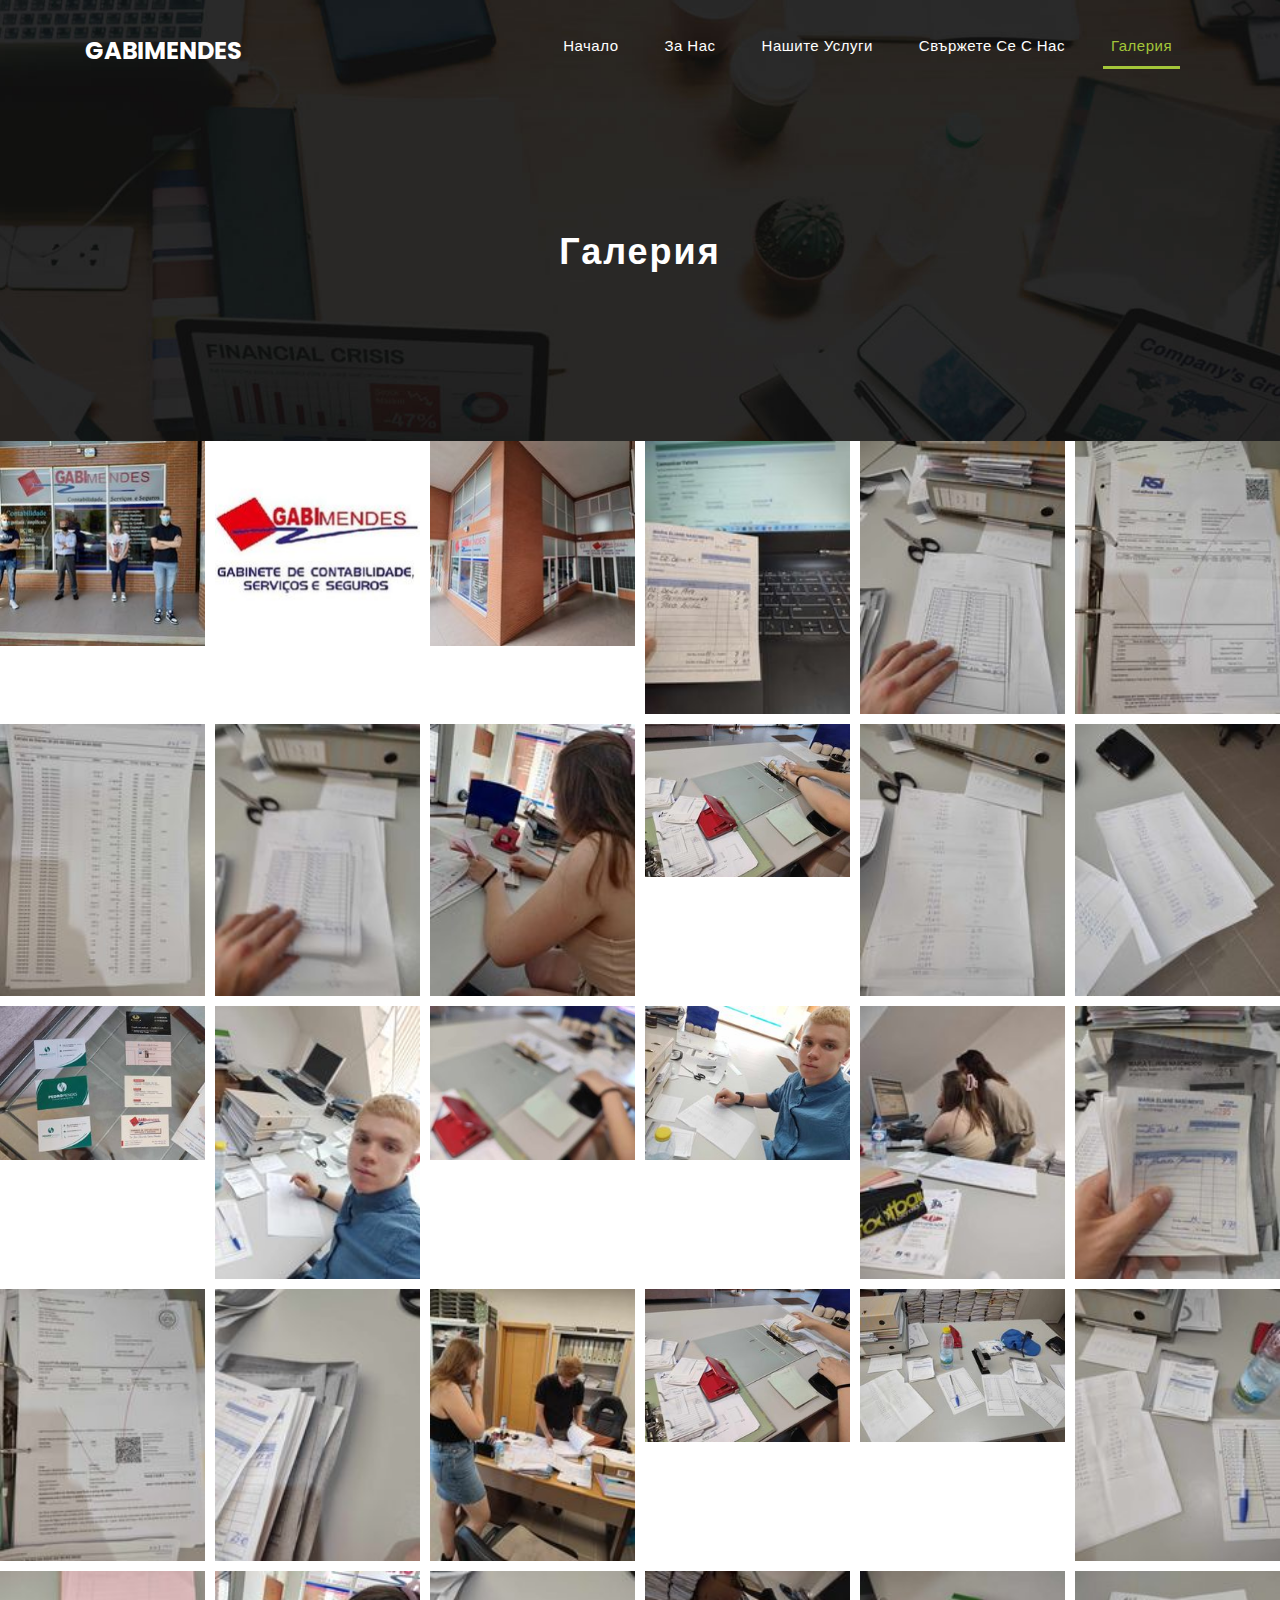
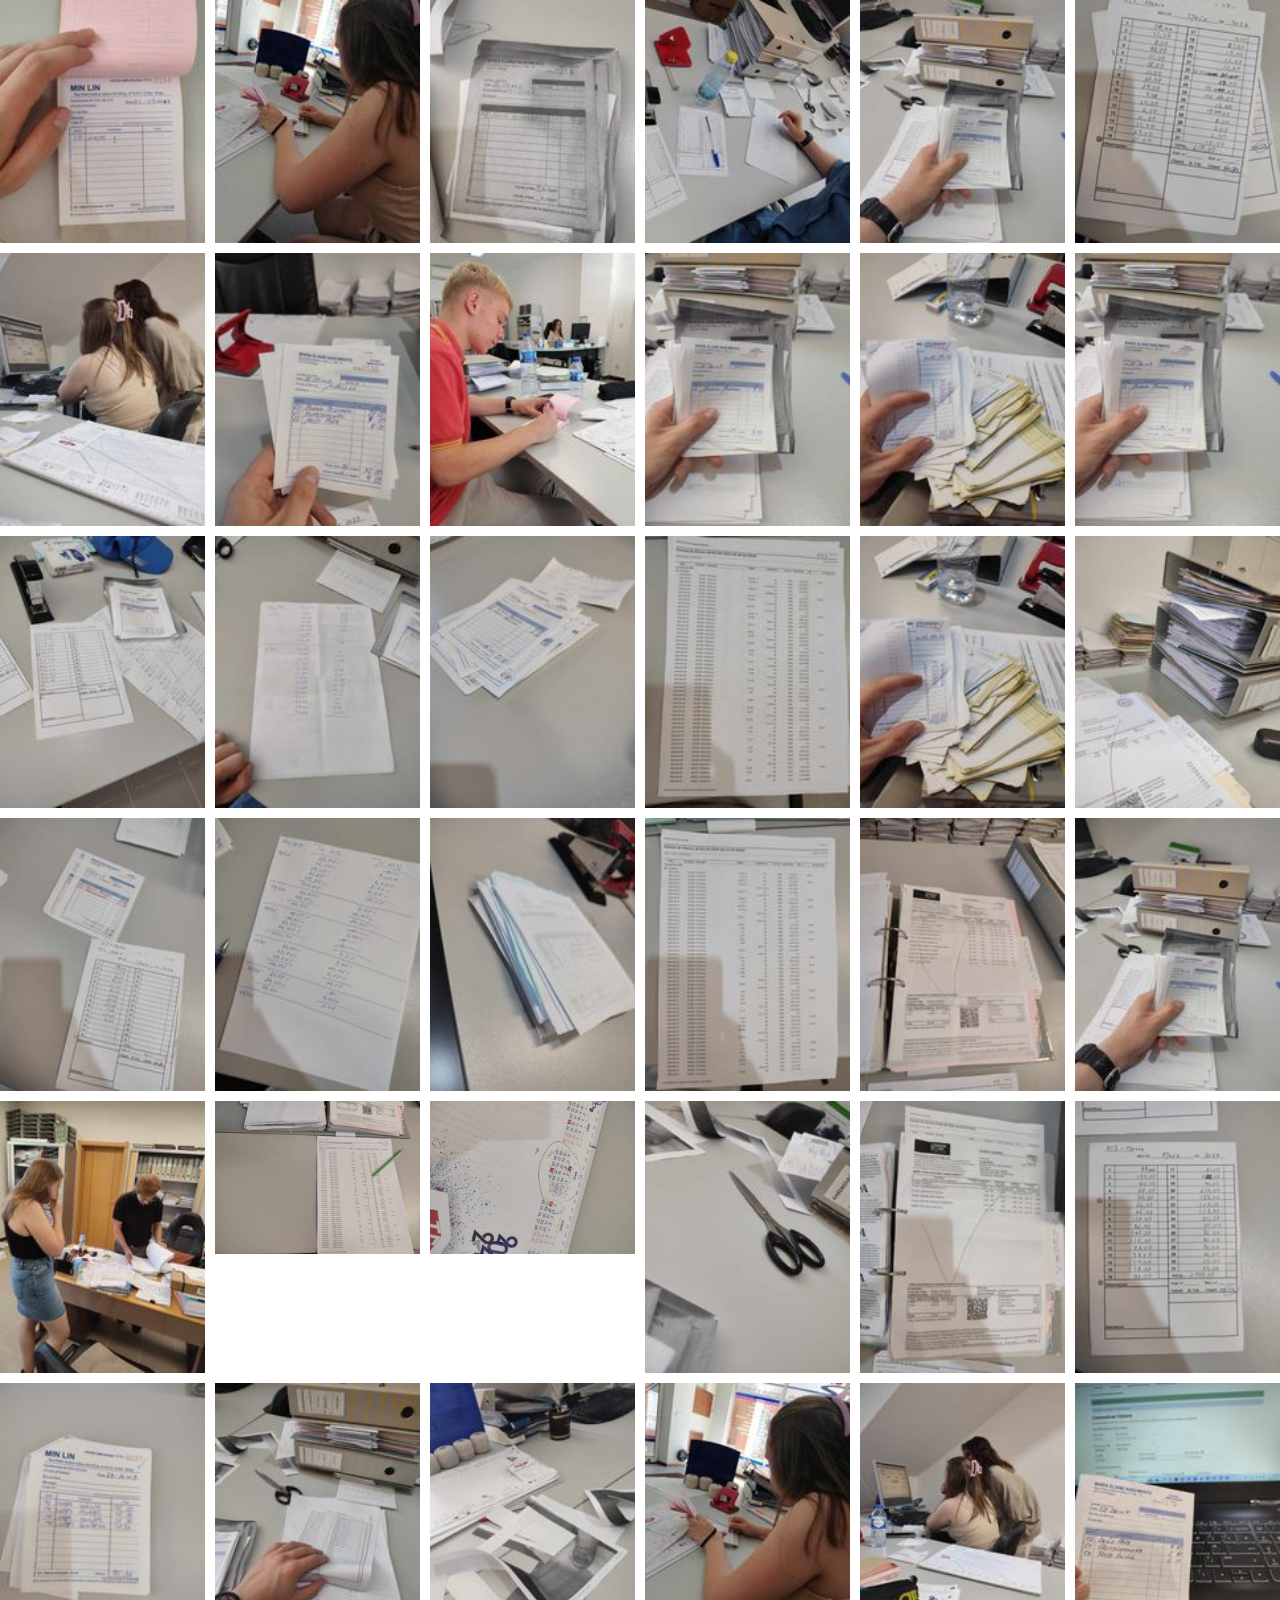
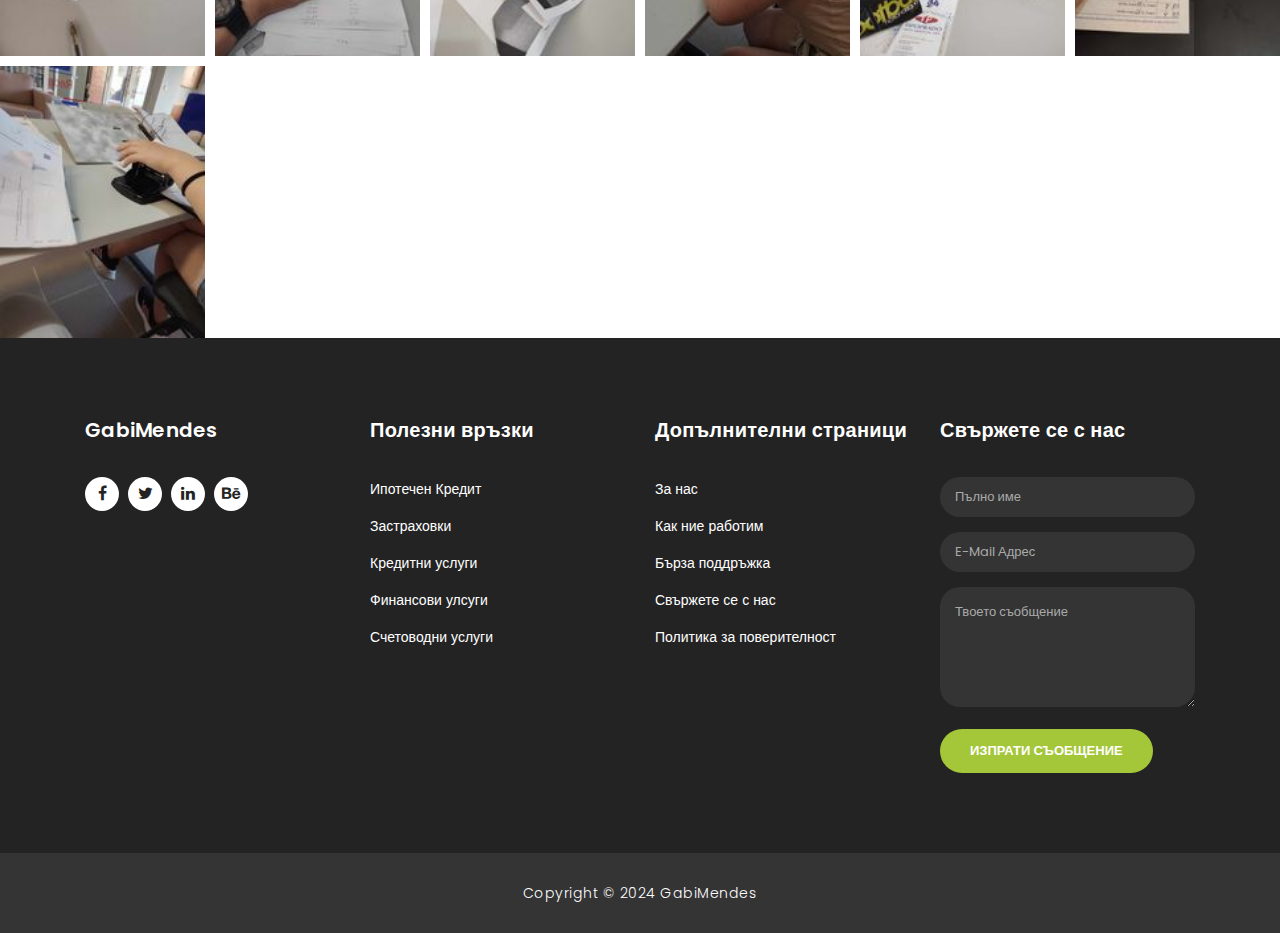
<file: GabiMendes-Website/gallery.html>
<!DOCTYPE html>
<html lang="en">

<head>
    <meta charset="utf-8">
    <meta name="viewport" content="width=device-width, initial-scale=1, shrink-to-fit=no">
    <meta name="description" content="">
    <meta name="author" content="TemplateMo">
    <link href="https://fonts.googleapis.com/css?family=Poppins:100,200,300,400,500,600,700,800,900&display=swap"
        rel="stylesheet">
        <link rel="stylesheet" href="gallery.css">

    <title>GabiMendes - Gallery</title>

    <!-- Bootstrap core CSS -->
    <link href="vendor/bootstrap/css/bootstrap.min.css" rel="stylesheet">

    <!-- Additional CSS Files -->
    <link rel="stylesheet" href="assets/css/fontawesome.css">
    <link rel="stylesheet" href="assets/css/templatemo-finance-business.css">
    <link rel="stylesheet" href="assets/css/owl.css">
</head>

<body>
    <header class="">
        <nav class="navbar navbar-expand-lg">
            <div class="container">
                <a class="navbar-brand" href="index.html">
                    <h2>GabiMendes</h2>
                </a>
                <button class="navbar-toggler" type="button" data-toggle="collapse" data-target="#navbarResponsive"
                    aria-controls="navbarResponsive" aria-expanded="false" aria-label="Toggle navigation">
                    <span class="navbar-toggler-icon"></span>
                </button>
                <div class="collapse navbar-collapse" id="navbarResponsive">
                    <ul class="navbar-nav ml-auto">
                        <li class="nav-item">
                            <a class="nav-link" href="index.html">Начало
                                <span class="sr-only">(current)</span>
                            </a>
                        </li>
                        <li class="nav-item">
                            <a class="nav-link" href="about.html">За нас</a>
                        </li>
                        <li class="nav-item">
                            <a class="nav-link" href="services.html">Нашите услуги</a>
                        </li>
                        <li class="nav-item">
                            <a class="nav-link" href="contact.html">Свържете се с нас</a>
                        </li>
                        <li class="nav-item active">
                            <a class="nav-link" href="gallery.html">Галерия</a>
                        </li>
                    </ul>
                </div>
            </div>
        </nav>
    </header>

    <div class="page-heading header-text">
        <div class="container">
          <div class="row">
            <div class="col-md-12">
              <h1>Галерия</h1>
            </div>
          </div>
        </div>
      </div>

    <section class="gallery-section">
        <img src="assets/images/221635597_311372857401158_6247631259591601450_n.jpg" alt="">
        <img src="assets/images/359490136_611100741115806_522110841067453868_n.jpg" alt="">
        <img src="assets/images/359825914_611100737782473_5082284259559581285_n.jpg" alt="">
        <img src="assets/images/448241566_1652473942195024_1265694308732638659_n.jpg" alt="">
        <img src="assets/images/448713695_1215580033133181_6610330631243412119_n.jpg" alt="">
        <img src="assets/images/448829168_826918522742097_112962989719061859_n.jpg" alt="">
        <img src="assets/images/449599609_1010492377138996_5712174608058228516_n.jpg" alt="">
        <img src="assets/images/449600809_402623872247354_7047771771875359224_n.jpg" alt="">
        <img src="assets/images/449600809_890969552869355_2603851269443738465_n.jpg" alt="">
        <img src="assets/images/449602965_457160267100652_968096446452016796_n.jpg" alt="">
        <img src="assets/images/449603458_444760055093719_129926475404394364_n.jpg" alt="">
        <img src="assets/images/449636195_328453516996556_9120572927660319441_n.jpg" alt="">
        <img src="assets/images/449640885_2713097955515437_2901915388937453540_n.jpg" alt="">
        <img src="assets/images/449706417_459332180220724_3308980141592010441_n.jpg" alt="">
        <img src="assets/images/449716181_1996373767457966_30774327246209548_n.jpg" alt="">
        <img src="assets/images/449719397_887136726558526_8589706682805492432_n.jpg" alt="">
        <img src="assets/images/449724294_1657444978340246_1630864041592211426_n.jpg" alt="">
        <img src="assets/images/449742365_1435856610445103_4338609069898650474_n.jpg" alt="">
        <img src="assets/images/449747981_1008185547677610_7486134704236474827_n.jpg" alt="">
        <img src="assets/images/449754747_476587478440912_2326750464219406724_n.jpg" alt="">
        <img src="assets/images/449778805_1591416791417647_3790242579180781444_n.jpg" alt="">
        <img src="assets/images/449785533_1660023561487502_7262459207512866051_n.jpg" alt="">
        <img src="assets/images/449797311_390558240704280_2706874238433384312_n.jpg" alt="">
        <img src="assets/images/449814577_1650767369103052_2857477371409120725_n.jpg" alt="">
        <img src="assets/images/449816225_1169979030912315_5837088151556589492_n.jpg" alt="">
        <img src="assets/images/449840113_1134373304288119_3116240364931906496_n.jpg" alt="">
        <img src="assets/images/449840115_995730828718810_2146309016682441021_n.jpg" alt="">
        <img src="assets/images/449845900_1880780949012664_7885607731452930915_n.jpg" alt="">
        <img src="assets/images/449846960_500412499332259_4677833014363922134_n.jpg" alt="">
        <img src="assets/images/449847019_465260089589686_2773333974854287738_n.jpg" alt="">
        <img src="assets/images/449856063_843832417675289_340798784311189166_n.jpg" alt="">
        <img src="assets/images/449860390_362507623542810_296926373773832467_n.jpg" alt="">
        <img src="assets/images/449860822_1901153063629879_7183675969037673931_n.jpg" alt="">
        <img src="assets/images/449862215_1221585005709107_6581613164351745576_n.jpg" alt="">
        <img src="assets/images/449862223_1296740711296917_1662557441666452227_n.jpg" alt="">
        <img src="assets/images/450007394_1301058144204401_5487097129329425696_n.jpg" alt="">
        <img src="assets/images/450075542_1870016703467278_6528455737344060829_n.jpg" alt="">
        <img src="assets/images/450112829_780446387579658_8540228579221631990_n.jpg" alt="">
        <img src="assets/images/450116076_509618308156268_7202386703183623492_n.jpg" alt="">
        <img src="assets/images/450120585_1534037507507130_5760168103581978399_n.jpg" alt="">
        <img src="assets/images/450135806_1022919253173507_5245941424163554439_n.jpg" alt="">
        <img src="assets/images/450145228_1202426774263308_2006891076256841470_n.jpg" alt="">
        <img src="assets/images/450176496_1152524049136455_779621496872141921_n.jpg" alt="">
        <img src="assets/images/450274581_2245713579137382_5487716473147804006_n.jpg" alt="">
        <img src="assets/images/450284648_293169810553067_1743231807651382732_n.jpg" alt="">
        <img src="assets/images/450339597_452349994338648_2362923462771082612_n.jpg" alt="">
        <img src="assets/images/450364678_1219962039171670_576997577680434453_n.jpg" alt="">
        <img src="assets/images/450402509_475233388486993_3567496846280904091_n.jpg" alt="">
        <img src="assets/images/450407238_1027442355766139_5473102463942589565_n.jpg" alt="">
        <img src="assets/images/450407238_445655191719293_3640316443069606905_n.jpg" alt="">
        <img src="assets/images/450491500_466575282672610_1956763044133931542_n.jpg" alt="">
        <img src="assets/images/450548860_794189822903450_987371884093167759_n.jpg" alt="">
        <img src="assets/images/450658614_1840649793085651_2846596493537888309_n.jpg" alt="">
        <img src="assets/images/450658985_996000775542483_7841714735429207077_n.jpg" alt="">
        <img src="assets/images/450664516_993528285738586_7422713041789275007_n.jpg" alt="">
        <img src="assets/images/450678665_828234512611830_3138810234438486486_n.jpg" alt="">
        <img src="assets/images/450857536_881007627181733_458145724083246702_n.jpg" alt="">
        <img src="assets/images/450989990_728405756008091_2967464533367544076_n.jpg" alt="">
        <img src="assets/images/451083684_1844722479357635_6917473620158289698_n.jpg" alt="">
        <img src="assets/images/451135761_1296872191273611_109875311913545696_n.jpg" alt="">
        <img src="assets/images/451386542_1007188493948939_8480095645053604957_n.jpg" alt="">
    </section>

    <footer>
        <div class="container">
            <div class="row">
                <div class="col-md-3 footer-item">
                    <h4>GabiMendes</h4>
                    <!-- <p>Vivamus tellus mi. Nulla ne cursus elit,vulputate. Sed ne cursus augue hasellus lacinia sapien
                        vitae.</p> -->
                    <ul class="social-icons">
                        <li><a rel="nofollow" href="https://www.facebook.com/Gabimendes1988" target="_blank"><i
                                    class="fa fa-facebook"></i></a></li>
                        <li><a href="#"><i class="fa fa-twitter"></i></a></li>
                        <li><a href="#"><i class="fa fa-linkedin"></i></a></li>
                        <li><a href="#"><i class="fa fa-behance"></i></a></li>
                    </ul>
                </div>
                <div class="col-md-3 footer-item">
                    <h4>Полезни връзки</h4>
                    <ul class="menu-list">
                        <li><a href="#">Ипотечен Кредит</a></li>
                        <li><a href="#">Застраховки</a></li>
                        <li><a href="#">Кредитни услуги</a></li>
                        <li><a href="#">Финансови улсуги</a></li>
                        <li><a href="#">Счетоводни услуги</a></li>
                    </ul>
                </div>
                <div class="col-md-3 footer-item">
                    <h4>Допълнителни страници</h4>
                    <ul class="menu-list">
                        <li><a href="#">За нас</a></li>
                        <li><a href="#">Как ние работим</a></li>
                        <li><a href="#">Бърза поддръжка</a></li>
                        <li><a href="#">Свържете се с нас</a></li>
                        <li><a href="#">Политика за поверителност</a></li>
                    </ul>
                </div>
                <div class="col-md-3 footer-item last-item">
                    <h4>Свържете се с нас</h4>
                    <div class="contact-form">
                        <form id="contact footer-contact" action="" method="post">
                            <div class="row">
                                <div class="col-lg-12 col-md-12 col-sm-12">
                                    <fieldset>
                                        <input name="name" type="text" class="form-control" id="name"
                                            placeholder="Пълно име" required="">
                                    </fieldset>
                                </div>
                                <div class="col-lg-12 col-md-12 col-sm-12">
                                    <fieldset>
                                        <input name="email" type="text" class="form-control" id="email"
                                            pattern="[^ @]*@[^ @]*" placeholder="E-Mail Адрес" required="">
                                    </fieldset>
                                </div>
                                <div class="col-lg-12">
                                    <fieldset>
                                        <textarea name="message" rows="6" class="form-control" id="message"
                                            placeholder="Твоето съобщение" required=""></textarea>
                                    </fieldset>
                                </div>
                                <div class="col-lg-12">
                                    <fieldset>
                                        <button type="submit" id="form-submit" class="filled-button">Изпрати
                                            Съобщение</button>
                                    </fieldset>
                                </div>
                            </div>
                        </form>
                    </div>
                </div>
            </div>
        </div>
    </footer>

    <div class="sub-footer">
        <div class="container">
            <div class="row">
                <div class="col-md-12">
                    <p>Copyright &copy; 2024 GabiMendes</p>
                </div>
            </div>
        </div>
    </div>
</body>

</html>
</file>
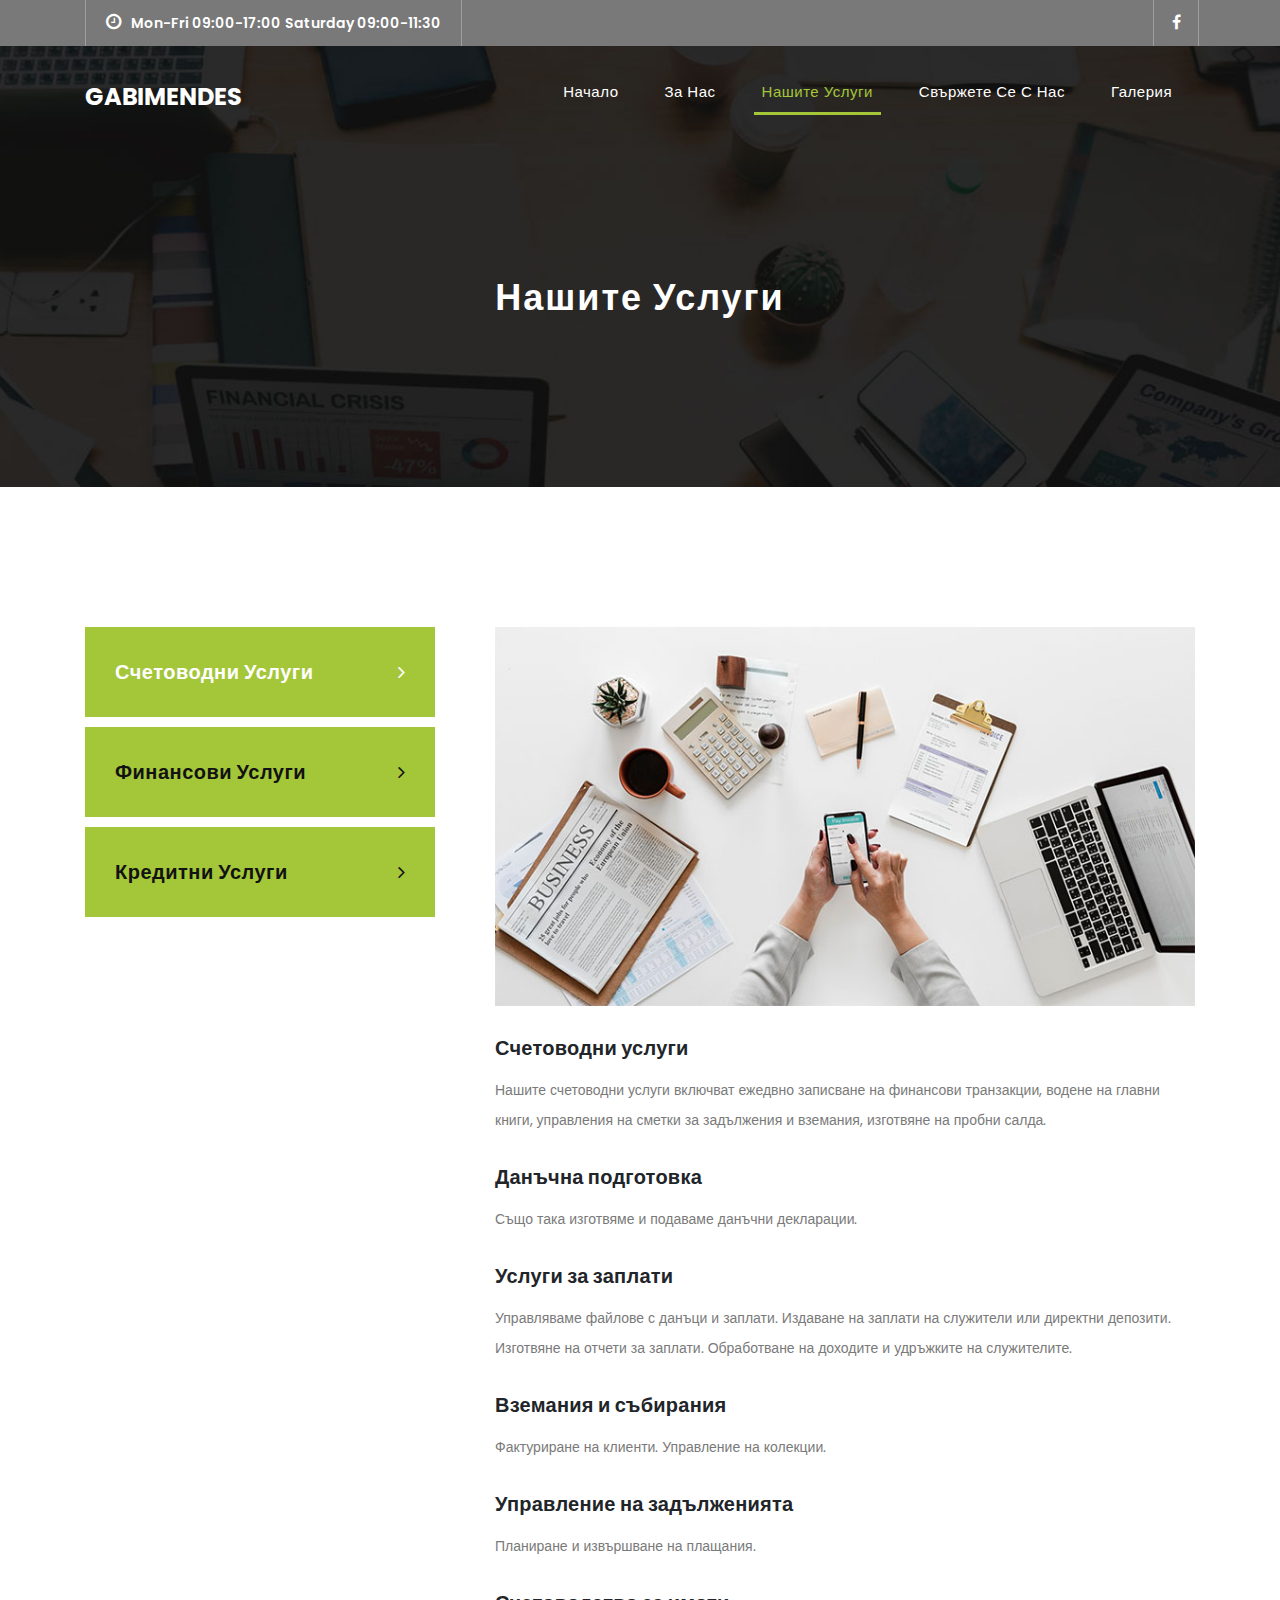
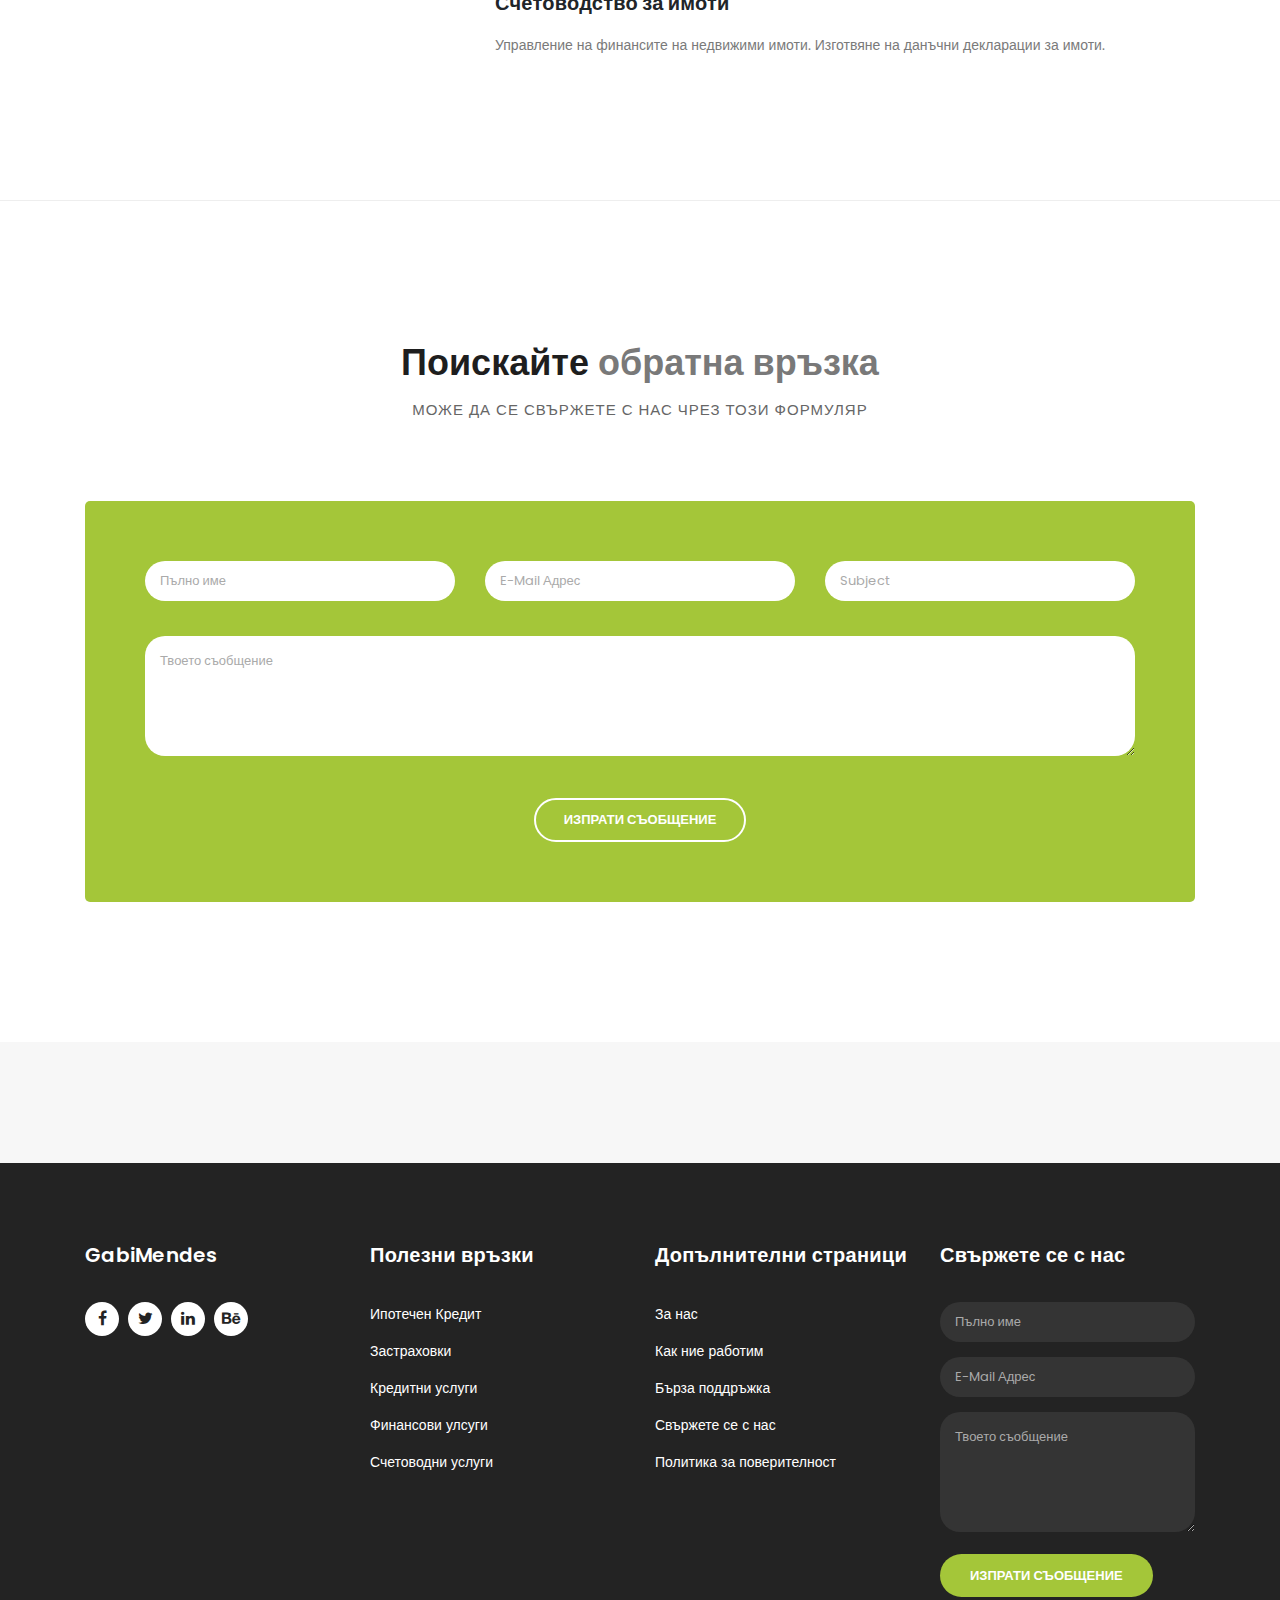
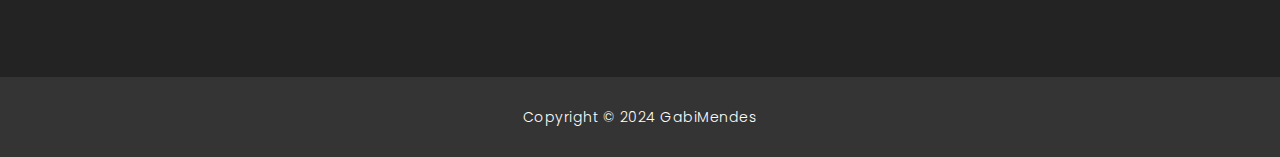
<file: GabiMendes-Website/services.html>
<!DOCTYPE html>
<html lang="en">

<head>

  <meta charset="utf-8">
  <meta name="viewport" content="width=device-width, initial-scale=1, shrink-to-fit=no">
  <meta name="description" content="">
  <meta name="author" content="TemplateMo">
  <link href="https://fonts.googleapis.com/css?family=Poppins:100,200,300,400,500,600,700,800,900&display=swap"
    rel="stylesheet">

  <title>GabiMendes - Services</title>

  <!-- Bootstrap core CSS -->
  <link href="vendor/bootstrap/css/bootstrap.min.css" rel="stylesheet">

  <!-- Additional CSS Files -->
  <link rel="stylesheet" href="assets/css/fontawesome.css">
  <link rel="stylesheet" href="assets/css/templatemo-finance-business.css">
  <link rel="stylesheet" href="assets/css/owl.css">
</head>

<body>

  <!-- ***** Preloader Start ***** -->
  <div id="preloader">
    <div class="jumper">
      <div></div>
      <div></div>
      <div></div>
    </div>
  </div>
  <!-- ***** Preloader End ***** -->

  <!-- Header -->
  <div class="sub-header">
    <div class="container">
      <div class="row">
        <div class="col-md-8 col-xs-12">
          <ul class="left-info">
            <li><a href="#"><i class="fa fa-clock-o"></i>Mon-Fri 09:00-17:00</a> 
              <a href="#">Saturday 09:00-11:30</a></li>
          </ul>
        </div>
        <div class="col-md-4">
          <ul class="right-icons">
            <li><a href="https://www.facebook.com/Gabimendes1988"><i class="fa fa-facebook"></i></a></li>
          </ul>
        </div>
      </div>
    </div>
  </div>

  <header class="">
    <nav class="navbar navbar-expand-lg">
      <div class="container">
        <a class="navbar-brand" href="index.html">
          <h2>GabiMendes</h2>
        </a>
        <button class="navbar-toggler" type="button" data-toggle="collapse" data-target="#navbarResponsive"
          aria-controls="navbarResponsive" aria-expanded="false" aria-label="Toggle navigation">
          <span class="navbar-toggler-icon"></span>
        </button>
        <div class="collapse navbar-collapse" id="navbarResponsive">
          <ul class="navbar-nav ml-auto">
            <li class="nav-item">
              <a class="nav-link" href="index.html">Начало
                <span class="sr-only">(current)</span>
              </a>
            </li>
            <li class="nav-item">
              <a class="nav-link" href="about.html">За нас</a>
            </li>
            <li class="nav-item active">
              <a class="nav-link" href="services.html">Нашите услуги</a>
            </li>
            <li class="nav-item">
              <a class="nav-link" href="contact.html">Свържете се с нас</a>
            </li>
            <li class="nav-item">
              <a class="nav-link" href="gallery.html">Галерия</a>
            </li>
          </ul>
        </div>
      </div>
    </nav>
  </header>

  <!-- Page Content -->
  <div class="page-heading header-text">
    <div class="container">
      <div class="row">
        <div class="col-md-12">
          <h1>Нашите услуги</h1>
        </div>
      </div>
    </div>
  </div>

  <div class="single-services">
    <div class="container">
      <div class="row" id="tabs">
        <div class="col-md-4">
          <ul>
            <li><a href='#tabs-1'>Счетоводни услуги <i class="fa fa-angle-right"></i></a></li>
            <li><a href='#tabs-2'>Финансови услуги <i class="fa fa-angle-right"></i></a></li>
            <li><a href='#tabs-3'>Кредитни услуги <i class="fa fa-angle-right"></i></a></li>
          </ul>
        </div>
        <div class="col-md-8">
          <section class='tabs-content'>
            <article id='tabs-1'>
              <img src="assets/images/single_service_01.jpg" alt="">
              <h4>Счетоводни услуги</h4>
              <p>Нашите счетоводни услуги включват ежедвно записване на финансови транзакции, водене на главни книги, управления на сметки за задължения и вземания, изготвяне на пробни салда.</p>

              <h4>Данъчна подготовка</h4>
              <p>Също така изготвяме и подаваме данъчни декларации.</p>

              <h4>Услуги за заплати</h4>
              <p>Управляваме файлове с данъци и заплати. Издаване на заплати на служители или директни депозити. Изготвяне на отчети за заплати. Обработване на доходите и удръжките на служителите.</p>
           
              <h4>Вземания и събирания</h4>
              <p>Фактуриране на клиенти. Управление на колекции.</p>

              <h4>Управление на задълженията</h4>
              <p>Планиране и извършване на плащания.</p>

              <h4>Счетоводство за имоти</h4>
              <p>Управление на финансите на недвижими имоти. Изготвяне на данъчни декларации за имоти.</p>
            </article>
            <article id='tabs-2'>
              <img src="assets/images/single_service_02.jpg" alt="">
              <h4>Застраховки</h4>
              <p>
                Предлагаме различни видове застрахователни полици на физически лица и фирми. Тези полици осигуряват покритие за широк спектър от рискове, включително живот, здраве, имущество и отговорност.
              </p>
            </article>
            <article id='tabs-3'>
              <img src="assets/images/single_service_03.jpg" alt="">
              <h4>Предварително одобрение</h4>
              <p>
                Предлагаме първоначална оценка, за да определим дали физическо лице или бознес отговаря на условията за конкретен финансов продукт или услуга като заем, кредитна карта или финансиране.
              </p>

              <h4>Ипотечни кредити</h4>
              <p>
                Предлагаме ипотечен заем с цел подпомагане на физически лица да закупят жилище.</p>
              </p>
            </article>
          </section>
        </div>
      </div>
    </div>
  </div>

  <div class="callback-form callback-services">
    <div class="container">
      <div class="row">
        <div class="col-md-12">
          <div class="section-heading">
            <h2>Поискайте <em>обратна връзка</em></h2>
            <span>може да се свържете с нас чрез този формуляр</span>
          </div>
        </div>
        <div class="col-md-12">
          <div class="contact-form">
            <form id="contact" action="" method="post">
              <div class="row">
                <div class="col-lg-4 col-md-12 col-sm-12">
                  <fieldset>
                    <input name="name" type="text" class="form-control" id="name" placeholder="Пълно име" required="">
                  </fieldset>
                </div>
                <div class="col-lg-4 col-md-12 col-sm-12">
                  <fieldset>
                    <input name="email" type="text" class="form-control" id="email" pattern="[^ @]*@[^ @]*"
                      placeholder="E-Mail Адрес" required="">
                  </fieldset>
                </div>
                <div class="col-lg-4 col-md-12 col-sm-12">
                  <fieldset>
                    <input name="Тема" type="text" class="form-control" id="subject" placeholder="Subject"
                      required="">
                  </fieldset>
                </div>
                <div class="col-lg-12">
                  <fieldset>
                    <textarea name="message" rows="6" class="form-control" id="message" placeholder="Твоето съобщение"
                      required=""></textarea>
                  </fieldset>
                </div>
                <div class="col-lg-12">
                  <fieldset>
                    <button type="submit" id="form-submit" class="border-button">Изпрати съобщение</button>
                  </fieldset>
                </div>
              </div>
            </form>
          </div>
        </div>
      </div>
    </div>
  </div>

  <div class="partners">
    <div class="container">
      <div class="row">
        <div class="col-md-12">
          <div class="owl-partners owl-carousel">
            <div class="partner-item">
            </div>
          </div>
        </div>
      </div>
    </div>
  </div>


  <!-- Footer Starts Here -->
  <footer>
    <div class="container">
        <div class="row">
            <div class="col-md-3 footer-item">
                <h4>GabiMendes</h4>
                <!-- <p>Vivamus tellus mi. Nulla ne cursus elit,vulputate. Sed ne cursus augue hasellus lacinia sapien
                    vitae.</p> -->
                <ul class="social-icons">
                    <li><a rel="nofollow" href="https://www.facebook.com/Gabimendes1988" target="_blank"><i
                                class="fa fa-facebook"></i></a></li>
                    <li><a href="#"><i class="fa fa-twitter"></i></a></li>
                    <li><a href="#"><i class="fa fa-linkedin"></i></a></li>
                    <li><a href="#"><i class="fa fa-behance"></i></a></li>
                </ul>
            </div>
            <div class="col-md-3 footer-item">
                <h4>Полезни връзки</h4>
                <ul class="menu-list">
                    <li><a href="#">Ипотечен Кредит</a></li>
                    <li><a href="#">Застраховки</a></li>
                    <li><a href="#">Кредитни услуги</a></li>
                    <li><a href="#">Финансови улсуги</a></li>
                    <li><a href="#">Счетоводни услуги</a></li>
                </ul>
            </div>
            <div class="col-md-3 footer-item">
                <h4>Допълнителни страници</h4>
                <ul class="menu-list">
                    <li><a href="#">За нас</a></li>
                    <li><a href="#">Как ние работим</a></li>
                    <li><a href="#">Бърза поддръжка</a></li>
                    <li><a href="#">Свържете се с нас</a></li>
                    <li><a href="#">Политика за поверителност</a></li>
                </ul>
            </div>
            <div class="col-md-3 footer-item last-item">
                <h4>Свържете се с нас</h4>
                <div class="contact-form">
                    <form id="contact footer-contact" action="" method="post">
                        <div class="row">
                            <div class="col-lg-12 col-md-12 col-sm-12">
                                <fieldset>
                                    <input name="name" type="text" class="form-control" id="name"
                                        placeholder="Пълно име" required="">
                                </fieldset>
                            </div>
                            <div class="col-lg-12 col-md-12 col-sm-12">
                                <fieldset>
                                    <input name="email" type="text" class="form-control" id="email"
                                        pattern="[^ @]*@[^ @]*" placeholder="E-Mail Адрес" required="">
                                </fieldset>
                            </div>
                            <div class="col-lg-12">
                                <fieldset>
                                    <textarea name="message" rows="6" class="form-control" id="message"
                                        placeholder="Твоето съобщение" required=""></textarea>
                                </fieldset>
                            </div>
                            <div class="col-lg-12">
                                <fieldset>
                                    <button type="submit" id="form-submit" class="filled-button">Изпрати
                                        Съобщение</button>
                                </fieldset>
                            </div>
                        </div>
                    </form>
                </div>
            </div>
        </div>
    </div>
</footer>

  <div class="sub-footer">
    <div class="container">
      <div class="row">
        <div class="col-md-12">
          <p>Copyright &copy; 2024 GabiMendes</p>
        </div>
      </div>
    </div>
  </div>

  <!-- Bootstrap core JavaScript -->
  <script src="vendor/jquery/jquery.min.js"></script>
  <script src="vendor/bootstrap/js/bootstrap.bundle.min.js"></script>

  <!-- Additional Scripts -->
  <script src="assets/js/custom.js"></script>
  <script src="assets/js/owl.js"></script>
  <script src="assets/js/slick.js"></script>
  <script src="assets/js/accordions.js"></script>

  <script language="text/Javascript">
    cleared[0] = cleared[1] = cleared[2] = 0; //set a cleared flag for each field
    function clearField(t) {                   //declaring the array outside of the
      if (!cleared[t.id]) {                      // function makes it static and global
        cleared[t.id] = 1;  // you could use true and false, but that's more typing
        t.value = '';         // with more chance of typos
        t.style.color = '#fff';
      }
    }
  </script>

</body>

</html>
</file>
<file: GabiMendes-Website/assets/css/templatemo-finance-business.css>
/* 

TemplateMo - Finance Business

https://templatemo.com/tm-545-finance-business

*/

body {
  font-family: 'Poppins', sans-serif;
  overflow-x: hidden;
  text-rendering: optimizeLegibility;
  -webkit-font-smoothing: antialiased;
  -moz-osx-font-smoothing: grayscale;
}
p {
	margin-bottom: 0px;
	font-size: 14px;
	color: #666666;
	line-height: 30px;
}
a {
	text-decoration: none!important;
}
ul {
	padding: 0;
	margin: 0;
	list-style: none;
}

h1,h2,h3,h4,h5,h6 {
	margin: 0px;
}

a.filled-button {
	background-color: rgb(121, 121, 121);
	color: #fff;
	font-size: 13px;
	text-transform: uppercase;
	font-weight: 700;
	padding: 12px 30px;
	border-radius: 30px;
	display: inline-block;
	transition: all 0.3s;
}

a.filled-button:hover {
	background-color: #fff;
	color: rgb(121, 121, 121);
}

a.border-button {
	background-color: transparent;
	color: #fff;
	border: 2px solid #fff;
	font-size: 13px;
	text-transform: uppercase;
	font-weight: 700;
	padding: 10px 28px;
	border-radius: 30px;
	display: inline-block;
	transition: all 0.3s;
}

a.border-button:hover {
	background-color: #fff;
	color: #a4c639;
}

.section-heading {
	text-align: center;
	margin-bottom: 80px;
}

.section-heading h2 {
	font-size: 36px;
	font-weight: 600;
	color: #1e1e1e;
}

.section-heading em {
	font-style: normal;
	color: rgb(121, 121, 121);
}

.section-heading span {
	display: block;
	margin-top: 15px;
	text-transform: uppercase;
	font-size: 15px;
	color: #666;
	letter-spacing: 1px;
}

#preloader {
  overflow: hidden;
  background: #a4c639;
  left: 0;
  right: 0;
  top: 0;
  bottom: 0;
  position: fixed;
  z-index: 9999999;
  color: #fff;
}

#preloader .jumper {
  left: 0;
  top: 0;
  right: 0;
  bottom: 0;
  display: block;
  position: absolute;
  margin: auto;
  width: 50px;
  height: 50px;
}

#preloader .jumper > div {
  background-color: #fff;
  width: 10px;
  height: 10px;
  border-radius: 100%;
  -webkit-animation-fill-mode: both;
  animation-fill-mode: both;
  position: absolute;
  opacity: 0;
  width: 50px;
  height: 50px;
  -webkit-animation: jumper 1s 0s linear infinite;
  animation: jumper 1s 0s linear infinite;
}

#preloader .jumper > div:nth-child(2) {
  -webkit-animation-delay: 0.33333s;
  animation-delay: 0.33333s;
}

#preloader .jumper > div:nth-child(3) {
  -webkit-animation-delay: 0.66666s;
  animation-delay: 0.66666s;
}

@-webkit-keyframes jumper {
  0% {
    opacity: 0;
    -webkit-transform: scale(0);
    transform: scale(0);
  }
  5% {
    opacity: 1;
  }
  100% {
    -webkit-transform: scale(1);
    transform: scale(1);
    opacity: 0;
  }
}

@keyframes jumper {
  0% {
    opacity: 0;
    -webkit-transform: scale(0);
    transform: scale(0);
  }
  5% {
    opacity: 1;
  }
  100% {
    opacity: 0;
  }
}

/* Sub Header Style */

.sub-header {
	background-color: rgb(121, 121, 121);;
	height: 46px;
	line-height: 46px;
}

.sub-header ul li {
	display: inline-block;
}

.sub-header ul.left-info li {
	border-left: 1px solid rgba(250,250,250,0.3);
	padding: 0px 20px;
}

.sub-header ul.left-info li:last-child {
	border-right: 1px solid rgba(250,250,250,0.3);
}

.sub-header ul.left-info li i {
	margin-right: 10px;
	font-size: 18px;
}

.sub-header ul.left-info li a {
	color: #fff;
	font-size: 14px;
	font-weight: 600;
}

.sub-header ul.right-icons {
	float: right;
}

.sub-header ul.right-icons li {
	margin-right: -4px;
	width: 46px;
	display: inline-block;
	text-align: center;
	border-right: 1px solid rgba(250,250,250,0.3);
}

.sub-header ul.right-icons li:first-child {
	border-left: 1px solid rgba(250,250,250,0.3);
}

.sub-header ul.right-icons li a {
	color: #fff;
	transition: all 0.3s;
}

.sub-header ul.right-icons li a:hover {
	opacity: 0.75;
}



/* Header Style */
header {
	position: absolute;
	z-index: 99999;
	width: 100%;
	background-color: transparent!important;
	height: 80px;
	-webkit-transition: all 0.3s ease-in-out 0s;
    -moz-transition: all 0.3s ease-in-out 0s;
    -o-transition: all 0.3s ease-in-out 0s;
    transition: all 0.3s ease-in-out 0s;
}
header .navbar {
	padding: 20px 0px;
}
.background-header .navbar {
	padding: 10px 0px;
}
.background-header {
	top: 0;
	position: fixed;
	background-color: #fff!important;
	box-shadow: 0px 1px 10px rgba(0,0,0,0.1);
}
.background-header .navbar-brand h2 {
	color: #a4c639!important;
}
.background-header .navbar-nav a.nav-link {
	color: #1e1e1e!important;
}
.background-header .navbar-nav .nav-link:hover,
.background-header .navbar-nav .active>.nav-link,
.background-header .navbar-nav .nav-link.active,
.background-header .navbar-nav .nav-link.show,
.background-header .navbar-nav .show>.nav-link {
	color: #a4c639!important;
}
.navbar .navbar-brand {
	float: 	left;
	margin-top: 12px;
	outline: none;
}
.navbar .navbar-brand h2 {
	color: #fff;
	text-transform: uppercase;
	font-size: 24px;
	font-weight: 700;
	-webkit-transition: all .3s ease 0s;
    -moz-transition: all .3s ease 0s;
    -o-transition: all .3s ease 0s;
    transition: all .3s ease 0s;
}
.navbar .navbar-brand h2 em {
	font-style: normal;
	font-size: 16px;
}
#navbarResponsive {
	z-index: 999;
}
.navbar-collapse {
	text-align: center;
}
.navbar .navbar-nav .nav-item {
	margin: 0px 15px;
}
.navbar .navbar-nav a.nav-link {
	text-transform: capitalize;
	font-size: 15px;
	font-weight: 300;
	letter-spacing: 0.5px;
	color: #fff;
	transition: all 0.5s;
	margin-top: 5px;
}
.navbar .navbar-nav .nav-link:hover,
.navbar .navbar-nav .active>.nav-link,
.navbar .navbar-nav .nav-link.active,
.navbar .navbar-nav .nav-link.show,
.navbar .navbar-nav .show>.nav-link {
	color: #a4c639;
	border-bottom: 3px solid #a4c639;
}
.navbar .navbar-toggler-icon {
	background-image: none;
}
.navbar .navbar-toggler {
	border-color: #fff;
	background-color: #fff;	
	height: 36px;
	outline: none;
	border-radius: 0px;
	position: absolute;
	right: 30px;
	top: 20px;
}
.navbar .navbar-toggler-icon:after {
	content: '\f0c9';
	color: #a3a3a3;
	font-size: 18px;
	line-height: 26px;
	font-family: 'FontAwesome';
}



/* Banner Style */

.img-fill{
  width: 100%;
  display: block;
  overflow: hidden;
  position: relative;
  text-align: center
}

.img-fill img {
  min-height: 100%;
  min-width: 100%;
  position: relative;
  display: inline-block;
  max-width: none;
}

*,
*:before,
*:after {
  -webkit-box-sizing: border-box;
  box-sizing: border-box;
  -webkit-font-smoothing: antialiased;
  -moz-osx-font-smoothing: grayscale;
}

.Grid1k {
  padding: 0 15px;
  max-width: 1200px;
  margin: auto;
}

.blocks-box,
.slick-slider {
  margin: 0;
  padding: 0!important;
}

.slick-slide {
  float: left;
  padding: 0;
}

.Modern-Slider .item .img-fill {
	background-size: cover;
	background-position: center center;
	background-repeat: no-repeat;
	height:95vh;
}

.Modern-Slider .item-1 .img-fill {
	background-image: url(../images/slide_01.jpg);
}

.Modern-Slider .item-2 .img-fill {
	background-image: url(../images/slide_02.jpg);
}

.Modern-Slider .item-3 .img-fill {
	background-image: url(../images/slide_03.jpg);
}

.Modern-Slider .NextArrow{
  position:absolute;
  top:50%;
  right:30px;
  border:0 none;
  background-color: transparent;
  text-align:center;
  font-size: 36px;
  font-family: 'FontAwesome';
  color:#FFF;
  z-index:5;
  outline: none;
  cursor: pointer;
}

.Modern-Slider .NextArrow:before{
  content:'\f105';
}

.Modern-Slider .PrevArrow {
  position:absolute;
  top:50%;
  left:30px;
  border:0 none;
  background-color: transparent;
  text-align:center;
  font-size: 36px;
  font-family: 'FontAwesome';
  color:#FFF;
  z-index:5;
  outline: none;
  cursor: pointer;
}

.Modern-Slider .PrevArrow:before{
  content:'\f104';
}

ul.slick-dots {
  display: none!important;
}

.Modern-Slider .text-content {
	text-align: left;
  	width: 75%;
  	position: absolute;
  	top: 50%;
  	left: 50%;
  	transform: translate(-50%, -50%);
}

.Modern-Slider .item h6 {
  margin-bottom: 15px;
  font-size: 22px;
  text-transform: uppercase;
  font-weight: 700;
  letter-spacing: 1px;
  color:#a4c639;
  animation:fadeOutRight 1s both;
}

.Modern-Slider .item h4 {
  margin-bottom: 30px;
  text-transform: uppercase;
  font-size: 44px;
  font-weight: 700;
  letter-spacing: 2.5px;
  color:#FFF;
  overflow:hidden;
  animation:fadeOutLeft 1s both;
}

.Modern-Slider .item p {
	max-width: 570px;
	color: #fff;
	font-size: 15px;
	font-weight: 400;
	line-height: 30px;
	margin-bottom: 40px;
}

.Modern-Slider .item a {
  margin: 0 5px;
}

.Modern-Slider .item.slick-active h6{
  animation:fadeInDown 1s both 1s;
}

.Modern-Slider .item.slick-active h4{
  animation:fadeInLeft 1s both 1.5s;
}

.Modern-Slider .item.slick-active{
  animation:Slick-FastSwipeIn 1s both;
}

.Modern-Slider .buttons {
  position: relative;
}

.Modern-Slider {background:#000;}


/* ==== Slick Slider Css Ruls === */
.slick-slider{position:relative;display:block;-webkit-user-select:none;-moz-user-select:none;-ms-user-select:none;user-select:none;-webkit-touch-callout:none;-khtml-user-select:none;-ms-touch-action:pan-y;touch-action:pan-y;-webkit-tap-highlight-color:transparent}
.slick-list{position:relative;display:block;overflow:hidden;margin:0;padding:0}
.slick-list:focus{outline:none}.slick-list.dragging{cursor:hand}
.slick-slider .slick-track,.slick-slider .slick-list{-webkit-transform:translate3d(0,0,0);-ms-transform:translate3d(0,0,0);transform:translate3d(0,0,0)}
.slick-track{position:relative;top:0;left:0;display:block}
.slick-track:before,.slick-track:after{display:table;content:''}.slick-track:after{clear:both}
.slick-loading .slick-track{visibility:hidden}
.slick-slide{display:none;float:left /* If RTL Make This Right */ ;height:100%;min-height:1px}
.slick-slide.dragging img{pointer-events:none}
.slick-initialized .slick-slide{display:block}
.slick-loading .slick-slide{visibility:hidden}
.slick-vertical .slick-slide{display:block;height:auto;border:1px solid transparent}

/* Request Form */

.request-form {
	background-color: #a4c639;
	padding: 40px 0px;
	color: #fff;
}

.request-form h4 {
	font-size: 22px;
	font-weight: 600;
}

.request-form span {
	font-size: 15px;
	font-weight: 400;
	display: inline-block;
	margin-top: 10px;
}

.request-form a.border-button {
	margin-top: 12px;
	float: right;
}




/* Services */

.services {
	margin-top: 140px;
}

.service-item img {
	width: 100%;
	overflow: hidden;
}

.service-item .down-content {
	background-color: #f7f7f7;
	padding: 30px;
}

.service-item .down-content h4 {
	font-size: 20px;
	font-weight: 700;
	letter-spacing: 0.25px;
	margin-bottom: 15px;
}

.service-item .down-content p {
	margin-bottom: 20px;
}



/* Fun Facts */

.fun-facts {
	margin-top: 140px;
	background-image: url(../images/fun-facts-bg.jpg);
	background-position: center center;
	background-repeat: no-repeat;
	background-size: cover;
	background-attachment: fixed;
	padding: 140px 0px;
	color: #fff;
}

.fun-facts span {
	text-transform: uppercase;
	font-size: 15px;
	color: #fff;
	letter-spacing: 1px;
	margin-bottom: 10px;
	display: block;
}

.fun-facts h2 {
	font-size: 36px;
	font-weight: 600;
	margin-bottom: 35px;
}

.fun-facts em {
	font-style: normal;
	color: #a4c639;
}

.fun-facts p {
	color: #fff;
	margin-bottom: 40px;
}

.fun-facts .left-content {
	margin-right: 45px;
}

.count-area-content {
	text-align: center;
	background-color: rgba(250,250,250,0.1);
	padding: 25px 30px 35px 30px;
	margin: 15px 0px;
}

.count-digit {
    margin: 5px 0px;
    color: #a4c639;
    font-weight: 700;
    font-size: 36px;
}
.count-title {
    font-size: 20px;
    font-weight: 600;
    color: #fff;
    letter-spacing: 0.5px;
}



/* More Info */

.more-info {
	margin-top: 140px;
}

.more-info .left-image img {
	width: 100%;
	overflow: hidden;
}

.more-info .more-info-content {
	background-color: #f7f7f7;
}

.about-info .more-info-content {
	background-color: transparent;
}

.about-info .right-content {
	padding: 0px!important;
	margin-right: 30px;
}

.more-info .right-content {
	padding: 45px 45px 45px 30px;
}

.more-info .right-content span {
	text-transform: uppercase;
	font-size: 15px;
	color: #666;
	letter-spacing: 1px;
	margin-bottom: 10px;
	display: block;
}

.more-info .right-content h2 {
	font-size: 36px;
	font-weight: 600;
	margin-bottom: 35px;
}

.more-info .right-content em {
	font-style: normal;
	color: #a4c639;
}

.more-info .right-content p {
	margin-bottom: 30px;
}


/* Testimonials Style */

.about-testimonials {
	margin-top: 0px!important;
}

.testimonials {
	margin-top: 140px;
	background-color: #f7f7f7;
	padding: 140px 0px;
}
.testimonial-item .inner-content {
	text-align: center;
	background-color: #fff;	
	padding: 30px;
	border-radius: 5px;
}
.testimonial-item p {
	font-size: 14px;
	font-weight: 400;
}
.testimonial-item h4 {
	font-size: 19px;
	font-weight: 700;
	color: #1e1e1e;
	letter-spacing: 0.5px;
	margin-bottom: 0px;
}
.testimonial-item span {
	display: inline-block;
	margin-top: 8px;
	font-weight: 600;
	font-size: 14px;
	color: #a4c639;
}
.testimonial-item img {
	max-width: 60px;
	border-radius: 50%;
	margin: 25px auto 0px auto;
}




/* Call Back Style */

.callback-services {
	border-top: 1px solid #eee;
	padding-top: 140px;
}

.contact-us {
	background-color: #f7f7f7;
	padding: 140px 0px;
}

.contact-us .contact-form {
	background-color: transparent!important;
	padding: 0!important;
}

.callback-form {
	margin-top: 140px;
}

.callback-form .contact-form {
	background-color: #a4c639;
	padding: 60px;
	border-radius: 5px;
	text-align: center;
}

.callback-form .contact-form input {
	border-radius: 20px;
	height: 40px;
	line-height: 40px;
	display: inline-block;
	padding: 0px 15px;
	color: #6a6a6a;
	font-size: 13px;
	text-transform: none;
	box-shadow: none;
	border: none;
	margin-bottom: 35px;
}

.callback-form .contact-form input:focus {
	outline: none;
	box-shadow: none;
	border: none;
}

.callback-form .contact-form textarea {
	border-radius: 20px;
	height: 120px;
	max-height: 200px;
	min-height: 120px;
	display: inline-block;
	padding: 15px;
	color: #6a6a6a;
	font-size: 13px;
	text-transform: none;
	box-shadow: none;
	border: none;
	margin-bottom: 35px;
}

.callback-form .contact-form textarea:focus {
	outline: none;
	box-shadow: none;
	border: none;
}

.callback-form .contact-form ::-webkit-input-placeholder { /* Edge */
  color: #aaa;
}
.callback-form .contact-form :-ms-input-placeholder { /* Internet Explorer 10-11 */
  color: #aaa;
}
.callback-form .contact-form ::placeholder {
  color: #aaa;
}

.callback-form .contact-form button.border-button {
	background-color: transparent;
	color: #fff;
	border: 2px solid #fff;
	font-size: 13px;
	text-transform: uppercase;
	font-weight: 700;
	padding: 10px 28px;
	border-radius: 30px;
	display: inline-block;
	transition: all 0.3s;
	outline: none;
	box-shadow: none;
	text-shadow: none;
	cursor: pointer;
}

.callback-form .contact-form button.border-button:hover {
	background-color: #fff;
	color: #a4c639;
}

.contact-us .contact-form button.filled-button {
	background-color: #a4c639;
	color: #fff;
	border: none;
	font-size: 13px;
	text-transform: uppercase;
	font-weight: 700;
	padding: 12px 30px;
	border-radius: 30px;
	display: inline-block;
	transition: all 0.3s;
	outline: none;
	box-shadow: none;
	text-shadow: none;
	cursor: pointer;
}

.contact-us .contact-form button.filled-button:hover {
	background-color: #fff;
	color: #a4c639;
}



/* Partners Style */

.contact-partners {
	margin-top: -8px!important;
}

.partners {
	margin-top: 140px;
	background-color: #f7f7f7;
	padding: 60px 0px;
}

.partners .owl-item {
	text-align: center;
	cursor: pointer;
}

.partners .partner-item img {
	max-width: 156px;
	margin: auto;
}



/* Footer Style */

footer {
	background-color: #232323;
	padding: 80px 0px;
	color: #fff;
}

footer h4 {
	color: #fff;
	font-size: 20px;
	font-weight: 600;
	letter-spacing: 0.25px;
	margin-bottom: 35px;
}
footer p {
	color: #fff;
}

footer ul.social-icons {
	margin-top: 25px;
}

footer ul.social-icons li {
	display: inline-block;
	margin-right: 5px;
}

footer ul.social-icons li:last-child {
	margin-right: 0px;
}

footer ul.social-icons li a {
	width: 34px;
	height: 34px;
	display: inline-block;
	line-height: 34px;
	text-align: center;
	background-color: #fff;
	color: #232323;
	border-radius: 50%;
	transition: all 0.3s;
}

footer ul.social-icons li a:hover {
	background-color: #a4c639;
}

footer ul.menu-list li {
	margin-bottom: 13px;
}

footer ul.menu-list li:last-child {
	margin-bottom: 0px;
}

footer ul.menu-list li a {
	font-size: 14px;
	color: #fff;
	transition: all 0.3s;
}

footer ul.menu-list li a:hover {
	color: #a4c639;
}

footer .contact-form input {
	border-radius: 20px;
	height: 40px;
	line-height: 40px;
	display: inline-block;
	padding: 0px 15px;
	color: #aaa!important;
	background-color: #343434;
	font-size: 13px;
	text-transform: none;
	box-shadow: none;
	border: none;
	margin-bottom: 15px;
}

footer .contact-form input:focus {
	outline: none;
	box-shadow: none;
	border: none;
	background-color: #343434;
}

footer .contact-form textarea {
	border-radius: 20px;
	height: 120px;
	max-height: 200px;
	min-height: 120px;
	display: inline-block;
	padding: 15px;
	color: #aaa!important;
	background-color: #343434;
	font-size: 13px;
	text-transform: none;
	box-shadow: none;
	border: none;
	margin-bottom: 15px;
}

footer .contact-form textarea:focus {
	outline: none;
	box-shadow: none;
	border: none;
	background-color: #343434;
}

footer .contact-form ::-webkit-input-placeholder { /* Edge */
  color: #aaa;
}
footer .contact-form :-ms-input-placeholder { /* Internet Explorer 10-11 */
  color: #aaa;
}
footer .contact-form ::placeholder {
  color: #aaa;
}

footer .contact-form button.filled-button {
	background-color: transparent;
	color: #fff;
	background-color: #a4c639;
	border: none;
	font-size: 13px;
	text-transform: uppercase;
	font-weight: 700;
	padding: 12px 30px;
	border-radius: 30px;
	display: inline-block;
	transition: all 0.3s;
	outline: none;
	box-shadow: none;
	text-shadow: none;
	cursor: pointer;
}

footer .contact-form button.filled-button:hover {
	background-color: #fff;
	color: #a4c639;
}



/* Sub-footer Style */

.sub-footer {
	background-color: #343434;
	text-align: center;
	padding: 25px 0px;
}

.sub-footer p {
	color: #fff;
	font-weight: 300;
	letter-spacing: 0.5px;
}

.sub-footer a {
	color: #fff;
}


.page-heading {
	text-align: center;
	background-image: url(../images/page-heading-bg.jpg);
	background-position: center center;
	background-repeat: no-repeat;
	background-size: cover;
	padding: 230px 0px 150px 0px;
	color: #fff;
}

.page-heading h1 {
	text-transform: capitalize;
	font-size: 36px;
	font-weight: 700;
	letter-spacing: 2px;
	margin-bottom: 18px;
}

.page-heading span {
	font-size: 15px;
	text-transform: uppercase;
	letter-spacing: 1px;
	color: #fff;
	display: block;
}


/* team */

.team {
	background-color: #f7f7f7;
	margin-top: 140px;
	margin-bottom: -140px;
	padding: 120px 0px;
}

.team-item img {
	width: 100%;
	overflow: hidden;
}

.team-item .down-content {
	background-color: #fff;
	padding: 30px;
}

.team-item .down-content h4 {
	font-size: 20px;
	font-weight: 700;
	letter-spacing: 0.25px;
	margin-bottom: 10px;
}

.team-item .down-content span {
	color: #a4c639;
	font-weight: 600;
	font-size: 14px;
	display: block;
	margin-bottom: 15px;
}

.team-item .down-content p {
	margin-bottom: 20px;
}


/* Single Service */

.single-services {
	margin-top: 140px;
}

#tabs ul {
  margin: 0;
  padding: 0;
}
#tabs ul li {
  margin-bottom: 10px;
  display: inline-block;
  width: 100%;
}
#tabs ul li:last-child {
  margin-bottom: 0px;
}
#tabs ul li a {
	text-transform: capitalize;
	width: 100%;
	padding: 30px 30px;
	display: inline-block;
	background-color: #a4c639;
  	font-size: 20px;
  	color: #121212;
  	letter-spacing: 0.5px;
  	font-weight: 700;
  	transition: all 0.3s;
}
#tabs ul li a i {
	float: right;
	margin-top: 5px;
}
#tabs ul .ui-tabs-active span {
  background: #faf5b2;
  border: #faf5b2;
  line-height: 90px;
  border-bottom: none;
}
#tabs ul .ui-tabs-active a {
  color: #fff;
}
#tabs ul .ui-tabs-active span {
  color: #1e1e1e;
}
.tabs-content {
	margin-left: 30px;
  text-align: left;
  display: inline-block;
  transition: all 0.3s;
}
.tabs-content img {
	max-width: 100%;
	overflow: hidden;
}
.tabs-content h4 {
	font-size: 20px;
	font-weight: 700;
	letter-spacing: 0.25px;
	margin-bottom: 15px;
	margin-top: 30px;
}
.tabs-content p {
  font-size: 14px;
  color: #7a7a7a;
  margin-bottom: 0px;
}



/* Contact Information */

.contact-information {
	margin-top: 140px;
}

.contact-information .contact-item {
	padding: 60px 30px;
	background-color: #f7f7f7;
	text-align: center;
}

.contact-information .contact-item i {
	color: #a4c639;
	font-size: 48px;
	margin-bottom: 40px;
}

.contact-information .contact-item h4 {
	font-size: 20px;
	font-weight: 700;
	letter-spacing: 0.25px;
	margin-bottom: 15px;
}

.contact-information .contact-item p {
	margin-bottom: 20px;
}

.contact-information .contact-item a {
	font-weight: 600;
	color: #a4c639;
	font-size: 15px;
}




/* Responsive Style */
@media (max-width: 768px) {
	.sub-header {
		display: none;
	}
	.Modern-Slider .item h6 {
	  margin-bottom: 15px;
	  font-size: 18px;
	}
	.Modern-Slider .item h4 {
	  margin-bottom: 25px;
	  font-size: 28px;
	  line-height: 36px;
	  letter-spacing: 1px;
	}
	.Modern-Slider .item p {
		max-width: 570px;
		line-height: 25px;
		margin-bottom: 30px;
	}
	.Modern-Slider .NextArrow{
	  right:5px;
	}
	.Modern-Slider .PrevArrow {
	  left:5px;
	}
	.request-form {
		text-align: center;
	}
	.request-form a.border-button {
		float: none;
		margin-top: 30px;
	}
	.services .service-item {
		margin-bottom: 30px;
	}
	.fun-facts .left-content {
		margin-right: 0px;
		margin-bottom: 30px;
	}
	.more-info .right-content  {
		padding: 30px;
	}
	footer {
		padding: 80px 0px 20px 0px;
	}
	footer .footer-item {
		border-bottom: 1px solid #343434;
		margin-bottom: 30px;
		padding-bottom: 30px;
	}
	footer .last-item {
		border-bottom: none;
	}
	.about-info .right-content {
		margin-right: 0px;
		margin-bottom: 30px;
	}
	.team .team-item {
		margin-bottom: 30px;
	}
	.tabs-content {
		margin-left: 0px;
		margin-top: 30px;
	}
	.contact-item {
		margin-bottom: 30px;
	}
}

@media (max-width: 992px) {
	.navbar .navbar-brand {
		position: absolute;
		left: 30px;
		top: 10px;
	}
	.navbar .navbar-brand {
		width: auto;
	}
	.navbar:after {
		display: none;
	}
	#navbarResponsive {
	    z-index: 99999;
	    position: absolute;
	    top: 80px;
	    left: 0;
	    width: 100%;
	    text-align: center;
	    background-color: #fff;
	    box-shadow: 0px 10px 10px rgba(0,0,0,0.1);
	}
	.navbar .navbar-nav .nav-item {
		border-bottom: 1px solid #eee;
	}
	.navbar .navbar-nav .nav-item:last-child {
		border-bottom: none;
	}
	.navbar .navbar-nav a.nav-link {
		padding: 15px 0px;
		color: #1e1e1e!important;
	}
	.navbar .navbar-nav .nav-link:hover,
	.navbar .navbar-nav .active>.nav-link,
	.navbar .navbar-nav .nav-link.active,
	.navbar .navbar-nav .nav-link.show,
	.navbar .navbar-nav .show>.nav-link {
		color: #a4c639!important;
		border-bottom: none!important;
	}
}
</file>
<file: GabiMendes-Website/about.css>
.image-jose {
    height: 350px;
}

.image-rumen {
    height: auto;
    width: 100%;
    object-fit: contain;
}
</file>
<file: GabiMendes-Website/gallery.css>
.gallery-section {
    display: grid;
    grid-template-columns: repeat(auto-fit, minmax(200px, 1fr));
    gap: 10px;
}

img {
    width: 100%;
    height: auto;
    display: block;
}
</file>
